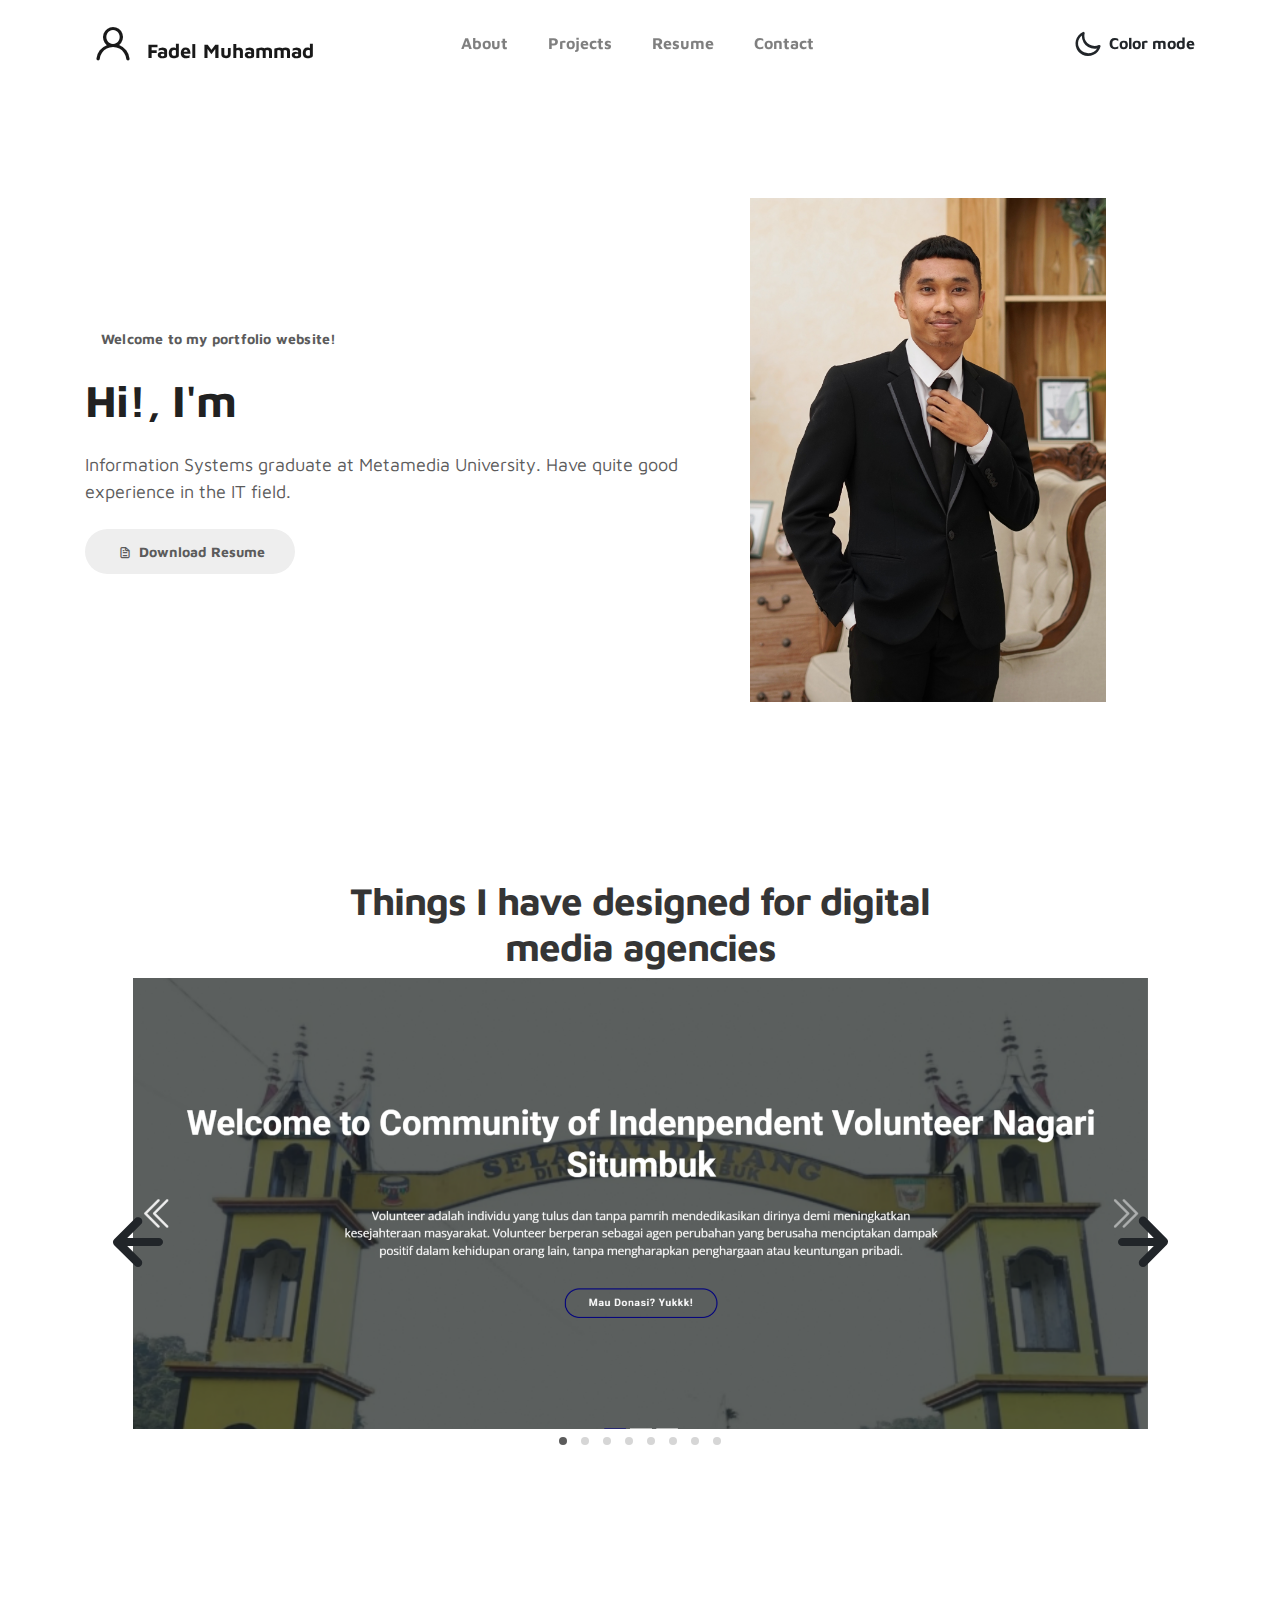
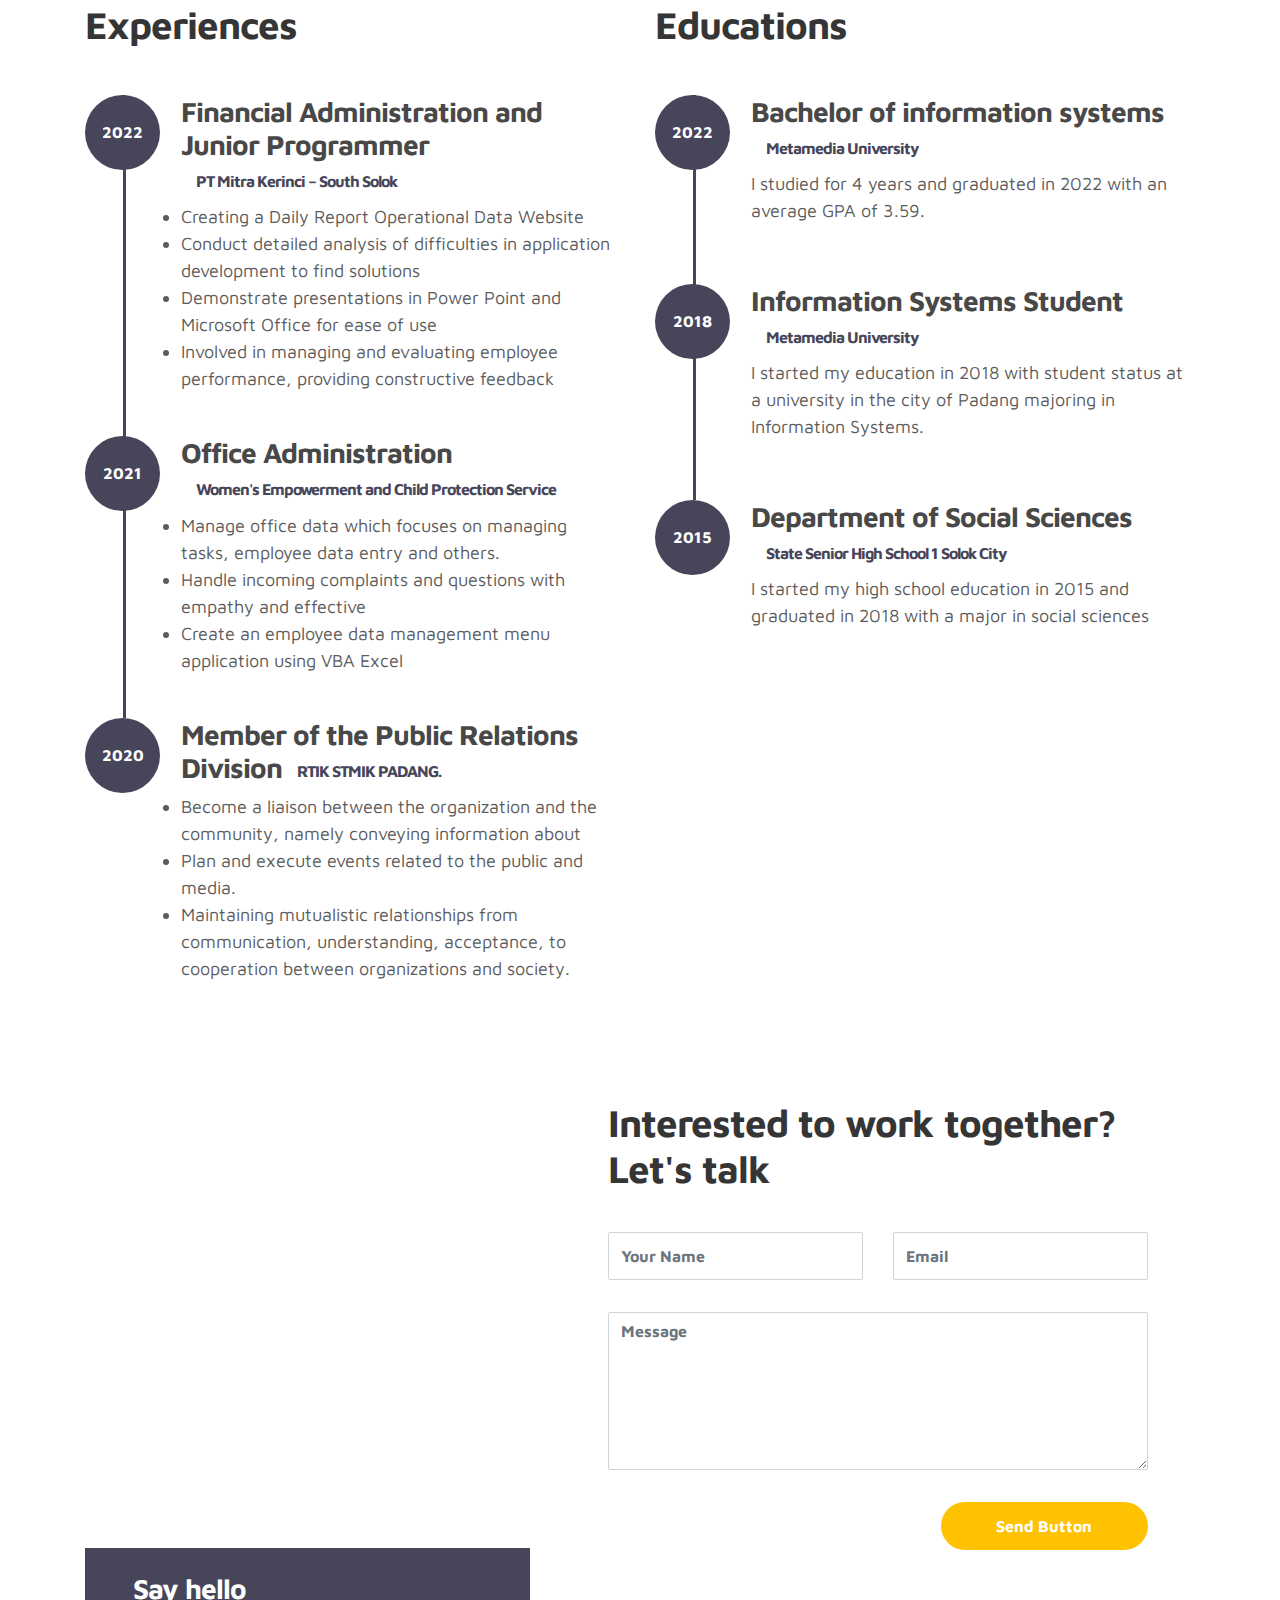
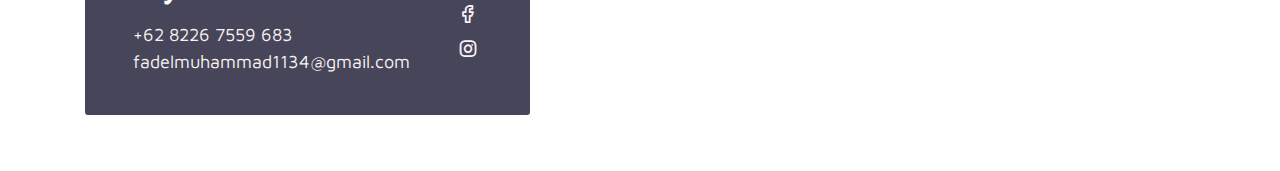
<file: porfadel/fadel/index.html>
<!doctype html>
<html lang="en">
  <head>
    <meta charset="utf-8">
    <meta name="viewport" content="width=device-width, initial-scale=1, shrink-to-fit=no">
    <meta name="description" content="">
    <meta name="author" content="">

    <title>Portfolio Fadel Muhammad</title>

    <link rel="stylesheet" href="css/bootstrap.min.css">
    <link rel="stylesheet" href="css/unicons.css">
    <link rel="stylesheet" href="css/owl.carousel.min.css">
    <link rel="stylesheet" href="css/owl.theme.default.min.css">

    <!-- MAIN STYLE -->
    <link rel="stylesheet" href="css/tooplate-style.css">
    

  </head>
  <body>

    <!-- MENU -->
    <nav class="navbar navbar-expand-sm navbar-light">
        <div class="container">
            <a class="navbar-brand" href="index.html"><i class='uil uil-user'></i> Fadel Muhammad</a>

            <button class="navbar-toggler" type="button" data-toggle="collapse" data-target="#navbarNav" aria-controls="navbarNav" aria-expanded="false"
                aria-label="Toggle navigation">
                <span class="navbar-toggler-icon"></span>
                <span class="navbar-toggler-icon"></span>
                <span class="navbar-toggler-icon"></span>
            </button>

            <div class="collapse navbar-collapse" id="navbarNav">
                <ul class="navbar-nav mx-auto">
                    <li class="nav-item">
                        <a href="#about" class="nav-link"><span data-hover="About">About</span></a>
                    </li>
                    <li class="nav-item">
                        <a href="#project" class="nav-link"><span data-hover="Projects">Projects</span></a>
                    </li>
                    <li class="nav-item">
                        <a href="#resume" class="nav-link"><span data-hover="Resume">Resume</span></a>
                    </li>
                    <li class="nav-item">
                        <a href="#contact" class="nav-link"><span data-hover="Contact">Contact</span></a>
                    </li>
                </ul>

                <ul class="navbar-nav ml-lg-auto">
                    <div class="ml-lg-4">
                      <div class="color-mode d-lg-flex justify-content-center align-items-center">
                        <i class="color-mode-icon"></i>
                        Color mode
                      </div>
                    </div>
                </ul>
            </div>
        </div>
    </nav>

    <!-- ABOUT -->
    <section class="about full-screen d-lg-flex justify-content-center align-items-center" id="about">
        <div class="container">
            <div class="row">
                
                <div class="col-lg-7 col-md-12 col-12 d-flex align-items-center">
                    <div class="about-text">
                        <small class="small-text">Welcome to <span class="mobile-block">my portfolio website!</span></small>
                        <h1 class="animated animated-text">
                            <span class="mr-2">Hi!, I'm</span>
                                <div class="animated-info">
                                    <span class="animated-item">Fadel Muhammad</span>
                                    <span class="animated-item">Web Designer</span>
                                    <span class="animated-item">Analyst</span>
                                </div>
                        </h1>

                        <p>Information Systems graduate at Metamedia University. Have quite good experience in the IT field.</p>
                        
                        <div class="custom-btn-group mt-4">
                          <a href="#" class="btn mr-lg-2 custom-btn"><i class='uil uil-file-alt'></i> Download Resume</a>
                        </div>
                    </div>
                </div>

                <div class="col-lg-5 col-md-12 col-12">
                    <div class="about-image svg" >
                        <img src="images/undraw/fadel.jpg" class="img-fluid" alt="svg image" width="80%">
                    </div>
                </div>

            </div>
        </div>
    </section>

    <!-- PROJECTS -->
    <section class="project py-5" id="project">
        <div class="container">
                
                <div class="row">
                  <div class="col-lg-11 text-center mx-auto col-12">

                      <div class="col-lg-8 mx-auto">
                        <h2>Things I have designed for digital media agencies</h2>
                      </div>

                      <div class="owl-carousel owl-theme">
                        <div class="item">
                          <div class="project-info">
                            <img src="images/project/1.png" class="img-fluid" alt="project image">
                          </div>
                        </div>

                        <div class="item">
                          <div class="project-info">
                            <img src="images/project/2.png" class="img-fluid" alt="project image">
                          </div>
                        </div>

                        <div class="item">
                          <div class="project-info">
                            <img src="images/project/3.png" class="img-fluid" alt="project image">
                          </div>
                        </div>

                        <div class="item">
                          <div class="project-info">
                            <img src="images/project/4.png" class="img-fluid" alt="project image">
                          </div>
                        </div>

                        <div class="item">
                          <div class="project-info">
                            <img src="images/project/5.png" class="img-fluid" alt="project image">
                          </div>
                        </div>

                        <div class="item">
                          <div class="project-info">
                            <img src="images/project/6.png" class="img-fluid" alt="project image">
                          </div>
                        </div>

                        <div class="item">
                          <div class="project-info">
                            <img src="images/project/7.png" class="img-fluid" alt="project image">
                          </div>
                        </div>

                        <div class="item">
                          <div class="project-info">
                            <img src="images/project/8.png" class="img-fluid" alt="project image">
                          </div>
                        </div>

                      </div>

                  </div>
                </div>
        </div>
    </section>

    <!-- FEATURES -->
    <section class="resume py-5 d-lg-flex justify-content-center align-items-center" id="resume">
        <div class="container">
            <div class="row">

                <div class="col-lg-6 col-12">
                  <h2 class="mb-4">Experiences</h2>

                    <div class="timeline">
                        <div class="timeline-wrapper">
                             <div class="timeline-yr">
                                  <span>2022</span>
                             </div>
                             <div class="timeline-info">
                                  <h3><span>Financial Administration and Junior Programmer</span><small>PT Mitra Kerinci – South Solok</small></h3>
                                  <li>Creating a Daily Report Operational Data Website </li>
                                  <li>Conduct detailed analysis of difficulties in application development to find solutions</li>
                                  <li>Demonstrate presentations in Power Point and Microsoft Office for ease of use </li>
                                  <li>Involved in managing and evaluating employee performance, providing constructive feedback</li>
                             </div>
                        </div>

                        <div class="timeline-wrapper">
                            <div class="timeline-yr">
                                <span>2021</span>
                            </div>
                            <div class="timeline-info">
                                <h3><span>
                                  Office Administration</span><small>Women's Empowerment and Child Protection Service</small></h3>
                                <li>Manage office data which focuses on managing tasks, employee data entry and others.</li>
                                <li>Handle incoming complaints and questions with empathy and effective </li>
                                <li>Create an employee data management menu application using VBA Excel</li>
                            </div>
                        </div>
                        
                        <div class="timeline-wrapper">
                            <div class="timeline-yr">
                                <span>2020</span>
                            </div>
                            <div class="timeline-info">
                                <h3><span>Member of the Public Relations Division<small>RTIK STMIK PADANG.</small></h3>
                                  <li>Become a liaison between the organization and the community, namely conveying information about</li>
                                  <li>Plan and execute events related to the public and media.</li>
                                  <li>
                                    Maintaining mutualistic relationships from communication, understanding, acceptance, to cooperation between 
                                    organizations and society.</li>
                                
                            </div>
                        </div>

                    </div>
                </div>

                <div class="col-lg-6 col-12">
                  <h2 class="mb-4 mobile-mt-2">Educations</h2>

                    <div class="timeline">
                        <div class="timeline-wrapper">
                             <div class="timeline-yr">
                                  <span>2022</span>
                             </div>
                             <div class="timeline-info">
                                  <h3><span>Bachelor of information systems</span><small>Metamedia University</small></h3>
                                  <p>I studied for 4 years and graduated in 2022 with an average GPA of 3.59.</p>
                             </div>
                        </div>

                        <div class="timeline-wrapper">
                            <div class="timeline-yr">
                                <span>2018</span>
                            </div>
                            <div class="timeline-info">
                                <h3><span>Information Systems Student</span><small>Metamedia University</small></h3>
                                <p>I started my education in 2018 with student status at a university in the city of Padang majoring in Information Systems.</p>
                            </div>
                        </div>
                        
                        <div class="timeline-wrapper">
                            <div class="timeline-yr">
                                <span>2015</span>
                            </div>
                            <div class="timeline-info">
                                <h3><span>Department of Social Sciences</span><small>State Senior High School 1 Solok City</small></h3>
                                <p>I started my high school education in 2015 and graduated in 2018 with a major in social sciences </p>
                            </div>
                        </div>

                    </div>
                </div>
                
            </div>
        </div>
    </section>

    <!-- CONTACT -->
    <section class="contact py-5" id="contact">
      <div class="container">
        <div class="row">
          
          <div class="col-lg-5 mr-lg-5 col-12">
            <div class="google-map w-100">
              <iframe src="https://www.google.com/maps/embed?pb=!1m18!1m12!1m3!1d3989.758941495464!2d100.3763977734951!3d-0.31259173533394913!2m3!1f0!2f0!3f0!3m2!1i1024!2i768!4f13.1!3m3!1m2!1s0x2fd5389345f366a9%3A0x941dcee06f60d47c!2sJl.%20Sutan%20Syahrir%20No.24%2C%20Tarok%20Dipo%2C%20Kec.%20Guguk%20Panjang%2C%20Kota%20Bukittinggi%2C%20Sumatera%20Barat%2026181!5e0!3m2!1sid!2sid!4v1733994815037!5m2!1sid!2sid" width="600" height="450" style="border:0;" allowfullscreen="" loading="lazy" referrerpolicy="no-referrer-when-downgrade"></iframe>
            </div>

            <div class="contact-info d-flex justify-content-between align-items-center py-4 px-lg-5">
                <div class="contact-info-item">
                  <h3 class="mb-3 text-white">Say hello</h3>
                  <p class="footer-text mb-0">+62 8226 7559 683</p>
                  <p><a href="mailto:hello@company.co">fadelmuhammad1134@gmail.com</a></p>
                </div>

                <ul class="social-links">
                     <li><a href="#" class="uil uil-facebook" data-toggle="tooltip" data-placement="left" title="facebook"></a></li>
                     <li><a href="#" class="uil uil-instagram" data-toggle="tooltip" data-placement="left" title="Instagram"></a></li>
                     <li><a href="#" class="uil uil-twitter" data-toggle="tooltip" data-placement="left" title="Twitter"></a></li>
                </ul>
            </div>
          </div>

          <div class="col-lg-6 col-12">
            <div class="contact-form">
              <h2 class="mb-4">Interested to work together? Let's talk</h2>

              <form action="" method="get">
                <div class="row">
                  <div class="col-lg-6 col-12">
                    <input type="text" class="form-control" name="name" placeholder="Your Name" id="name">
                  </div>

                  <div class="col-lg-6 col-12">
                    <input type="email" class="form-control" name="email" placeholder="Email" id="email">
                  </div>

                  <div class="col-12">
                    <textarea name="message" rows="6" class="form-control" id="message" placeholder="Message"></textarea>
                  </div>

                  <div class="ml-lg-auto col-lg-5 col-12">
                    <input type="submit" class="form-control submit-btn" value="Send Button">
                  </div>
                </div>
              </form>
            </div>
          </div>

        </div>
      </div>
    </section>

    <!-- FOOTER -->
     <!-- <footer class="footer py-5">
          <div class="container">
               <div class="row">

                    <div class="col-lg-12 col-12">                                
                        <p class="copyright-text text-center">Copyright &copy; 2024 Fadel Muhammad</p>
                        <p class="copyright-text text-center">Designed by Fadel Muhammad</a></p>
                    </div>
                    
               </div>
          </div>
     </footer> -->

    <script src="js/jquery-3.3.1.min.js"></script>
    <script src="js/popper.min.js"></script>
    <script src="js/bootstrap.min.js"></script>
    <script src="js/Headroom.js"></script>
    <script src="js/jQuery.headroom.js"></script>
    <script src="js/owl.carousel.min.js"></script>
    <script src="js/smoothscroll.js"></script>
    <script src="js/custom.js"></script>

  </body>
</html>
</file>
<file: porfadel/fadel/css/unicons.css>
@font-face {
  font-family: 'unicons';
  src: url('../font/unicons.eot?42479262');
  src: url('../font/unicons.eot?42479262#iefix') format('embedded-opentype'),
       url('../font/unicons.woff2?42479262') format('woff2'),
       url('../font/unicons.woff?42479262') format('woff'),
       url('../font/unicons.ttf?42479262') format('truetype'),
       url('../font/unicons.svg?42479262#unicons') format('svg');
  font-weight: normal;
  font-style: normal;
}
/* Chrome hack: SVG is rendered more smooth in Windozze. 100% magic, uncomment if you need it. */
/* Note, that will break hinting! In other OS-es font will be not as sharp as it could be */
/*
@media screen and (-webkit-min-device-pixel-ratio:0) {
  @font-face {
    font-family: 'unicons';
    src: url('../font/unicons.svg?42479262#unicons') format('svg');
  }
}
*/
 
 [class^="uil-"]:before, [class*=" uil-"]:before {
  font-family: "unicons";
  font-style: normal;
  font-weight: normal;
  speak: none;
 
  display: inline-block;
  text-decoration: inherit;
  width: 1em;
  margin-right: .2em;
  text-align: center;
  /* opacity: .8; */
 
  /* For safety - reset parent styles, that can break glyph codes*/
  font-variant: normal;
  text-transform: none;
 
  /* fix buttons height, for twitter bootstrap */
  line-height: 1em;
 
  /* Animation center compensation - margins should be symmetric */
  /* remove if not needed */
  margin-left: .2em;
 
  /* you can be more comfortable with increased icons size */
  /* font-size: 120%; */
 
  /* Font smoothing. That was taken from TWBS */
  -webkit-font-smoothing: antialiased;
  -moz-osx-font-smoothing: grayscale;
 
  /* Uncomment for 3D effect */
  /* text-shadow: 1px 1px 1px rgba(127, 127, 127, 0.3); */
}
 
.uil-abacus:before { content: '\e800'; } /* '' */
.uil-accessible-icon-alt:before { content: '\e801'; } /* '' */
.uil-adjust-alt:before { content: '\e802'; } /* '' */
.uil-adjust-circle:before { content: '\e803'; } /* '' */
.uil-adjust-half:before { content: '\e804'; } /* '' */
.uil-adjust:before { content: '\e805'; } /* '' */
.uil-airplay:before { content: '\e806'; } /* '' */
.uil-align-alt:before { content: '\e807'; } /* '' */
.uil-align-center-alt:before { content: '\e808'; } /* '' */
.uil-align-center-h:before { content: '\e809'; } /* '' */
.uil-align-center-justify:before { content: '\e80a'; } /* '' */
.uil-align-center-v:before { content: '\e80b'; } /* '' */
.uil-align-center:before { content: '\e80c'; } /* '' */
.uil-align-justify:before { content: '\e80d'; } /* '' */
.uil-align-left-justify:before { content: '\e80e'; } /* '' */
.uil-align-left:before { content: '\e80f'; } /* '' */
.uil-align-letter-right:before { content: '\e810'; } /* '' */
.uil-align-right-justify:before { content: '\e811'; } /* '' */
.uil-align-right:before { content: '\e812'; } /* '' */
.uil-align:before { content: '\e813'; } /* '' */
.uil-ambulance:before { content: '\e814'; } /* '' */
.uil-analysis:before { content: '\e815'; } /* '' */
.uil-analytics:before { content: '\e816'; } /* '' */
.uil-anchor:before { content: '\e817'; } /* '' */
.uil-android-phone-slash:before { content: '\e818'; } /* '' */
.uil-angle-double-down:before { content: '\e819'; } /* '' */
.uil-angle-double-left:before { content: '\e81a'; } /* '' */
.uil-angle-double-right:before { content: '\e81b'; } /* '' */
.uil-angle-double-up:before { content: '\e81c'; } /* '' */
.uil-angle-down:before { content: '\e81d'; } /* '' */
.uil-angle-left:before { content: '\e81e'; } /* '' */
.uil-angle-right-b:before { content: '\e81f'; } /* '' */
.uil-angle-right:before { content: '\e820'; } /* '' */
.uil-angle-up:before { content: '\e821'; } /* '' */
.uil-annoyed-alt:before { content: '\e822'; } /* '' */
.uil-annoyed:before { content: '\e823'; } /* '' */
.uil-apps:before { content: '\e824'; } /* '' */
.uil-archive-alt:before { content: '\e825'; } /* '' */
.uil-archive:before { content: '\e826'; } /* '' */
.uil-arrow-break:before { content: '\e827'; } /* '' */
.uil-arrow-circle-down:before { content: '\e828'; } /* '' */
.uil-arrow-circle-left:before { content: '\e829'; } /* '' */
.uil-arrow-circle-right:before { content: '\e82a'; } /* '' */
.uil-arrow-circle-up:before { content: '\e82b'; } /* '' */
.uil-arrow-compress-h:before { content: '\e82c'; } /* '' */
.uil-arrow-down-left:before { content: '\e82d'; } /* '' */
.uil-arrow-down-right:before { content: '\e82e'; } /* '' */
.uil-arrow-down:before { content: '\e82f'; } /* '' */
.uil-arrow-from-right:before { content: '\e830'; } /* '' */
.uil-arrow-from-top:before { content: '\e831'; } /* '' */
.uil-arrow-growth:before { content: '\e832'; } /* '' */
.uil-arrow-left:before { content: '\e833'; } /* '' */
.uil-arrow-random:before { content: '\e834'; } /* '' */
.uil-arrow-resize-diagonal:before { content: '\e835'; } /* '' */
.uil-arrow-right:before { content: '\e836'; } /* '' */
.uil-arrow-to-bottom:before { content: '\e837'; } /* '' */
.uil-arrow-to-right:before { content: '\e838'; } /* '' */
.uil-arrow-up-left:before { content: '\e839'; } /* '' */
.uil-arrow-up-right:before { content: '\e83a'; } /* '' */
.uil-arrow-up:before { content: '\e83b'; } /* '' */
.uil-arrows-h-alt:before { content: '\e83c'; } /* '' */
.uil-arrows-h:before { content: '\e83d'; } /* '' */
.uil-arrows-left-down:before { content: '\e83e'; } /* '' */
.uil-arrows-maximize:before { content: '\e83f'; } /* '' */
.uil-arrows-merge:before { content: '\e840'; } /* '' */
.uil-arrows-resize-h:before { content: '\e841'; } /* '' */
.uil-arrows-resize-v:before { content: '\e842'; } /* '' */
.uil-arrows-resize:before { content: '\e843'; } /* '' */
.uil-arrows-right-down:before { content: '\e844'; } /* '' */
.uil-arrows-shrink-h:before { content: '\e845'; } /* '' */
.uil-arrows-shrink-v:before { content: '\e846'; } /* '' */
.uil-arrows-up-right:before { content: '\e847'; } /* '' */
.uil-arrows-v-alt:before { content: '\e848'; } /* '' */
.uil-arrows-v:before { content: '\e849'; } /* '' */
.uil-at:before { content: '\e84a'; } /* '' */
.uil-atm-card:before { content: '\e84b'; } /* '' */
.uil-atom:before { content: '\e84c'; } /* '' */
.uil-auto-flash:before { content: '\e84d'; } /* '' */
.uil-award-alt:before { content: '\e84e'; } /* '' */
.uil-award:before { content: '\e84f'; } /* '' */
.uil-baby-carriage:before { content: '\e850'; } /* '' */
.uil-backpack:before { content: '\e851'; } /* '' */
.uil-backspace:before { content: '\e852'; } /* '' */
.uil-backward:before { content: '\e853'; } /* '' */
.uil-bag-alt:before { content: '\e854'; } /* '' */
.uil-bag-slash:before { content: '\e855'; } /* '' */
.uil-bag:before { content: '\e856'; } /* '' */
.uil-ball:before { content: '\e857'; } /* '' */
.uil-ban:before { content: '\e858'; } /* '' */
.uil-bars:before { content: '\e859'; } /* '' */
.uil-basketball-hoop:before { content: '\e85a'; } /* '' */
.uil-basketball:before { content: '\e85b'; } /* '' */
.uil-battery-bolt:before { content: '\e85c'; } /* '' */
.uil-battery-empty:before { content: '\e85d'; } /* '' */
.uil-bed-double:before { content: '\e85e'; } /* '' */
.uil-bed:before { content: '\e85f'; } /* '' */
.uil-bell-school:before { content: '\e860'; } /* '' */
.uil-bell-slash:before { content: '\e861'; } /* '' */
.uil-bill:before { content: '\e862'; } /* '' */
.uil-bitcoin-circle:before { content: '\e863'; } /* '' */
.uil-bitcoin:before { content: '\e864'; } /* '' */
.uil-bluetooth-b:before { content: '\e865'; } /* '' */
.uil-bolt-alt:before { content: '\e866'; } /* '' */
.uil-bolt-slash:before { content: '\e867'; } /* '' */
.uil-bolt:before { content: '\e868'; } /* '' */
.uil-book-alt:before { content: '\e869'; } /* '' */
.uil-book-medical:before { content: '\e86a'; } /* '' */
.uil-book-open:before { content: '\e86b'; } /* '' */
.uil-book-reader:before { content: '\e86c'; } /* '' */
.uil-book:before { content: '\e86d'; } /* '' */
.uil-bookmark-full:before { content: '\e86e'; } /* '' */
.uil-bookmark:before { content: '\e86f'; } /* '' */
.uil-books:before { content: '\e870'; } /* '' */
.uil-boombox:before { content: '\e871'; } /* '' */
.uil-border-alt:before { content: '\e872'; } /* '' */
.uil-border-bottom:before { content: '\e873'; } /* '' */
.uil-border-clear:before { content: '\e874'; } /* '' */
.uil-border-horizontal:before { content: '\e875'; } /* '' */
.uil-border-inner:before { content: '\e876'; } /* '' */
.uil-border-left:before { content: '\e877'; } /* '' */
.uil-border-out:before { content: '\e878'; } /* '' */
.uil-border-right:before { content: '\e879'; } /* '' */
.uil-border-top:before { content: '\e87a'; } /* '' */
.uil-border-vertical:before { content: '\e87b'; } /* '' */
.uil-box:before { content: '\e87c'; } /* '' */
.uil-briefcase-alt:before { content: '\e87d'; } /* '' */
.uil-briefcase:before { content: '\e87e'; } /* '' */
.uil-bright:before { content: '\e87f'; } /* '' */
.uil-brightness-empty:before { content: '\e880'; } /* '' */
.uil-brightness-half:before { content: '\e881'; } /* '' */
.uil-brightness-low:before { content: '\e882'; } /* '' */
.uil-brightness-minus:before { content: '\e883'; } /* '' */
.uil-brightness-plus:before { content: '\e884'; } /* '' */
.uil-brightness:before { content: '\e885'; } /* '' */
.uil-bring-bottom:before { content: '\e886'; } /* '' */
.uil-bring-front:before { content: '\e887'; } /* '' */
.uil-brush-alt:before { content: '\e888'; } /* '' */
.uil-bug:before { content: '\e889'; } /* '' */
.uil-building:before { content: '\e88a'; } /* '' */
.uil-bullseye:before { content: '\e88b'; } /* '' */
.uil-bus-alt:before { content: '\e88c'; } /* '' */
.uil-bus-school:before { content: '\e88d'; } /* '' */
.uil-bus:before { content: '\e88e'; } /* '' */
.uil-calcualtor:before { content: '\e88f'; } /* '' */
.uil-calculator-alt:before { content: '\e890'; } /* '' */
.uil-calendar-alt:before { content: '\e891'; } /* '' */
.uil-calendar-slash:before { content: '\e892'; } /* '' */
.uil-calender:before { content: '\e893'; } /* '' */
.uil-calling:before { content: '\e894'; } /* '' */
.uil-camera-plus:before { content: '\e895'; } /* '' */
.uil-camera-slash:before { content: '\e896'; } /* '' */
.uil-camera:before { content: '\e897'; } /* '' */
.uil-cancel:before { content: '\e898'; } /* '' */
.uil-capsule:before { content: '\e899'; } /* '' */
.uil-capture:before { content: '\e89a'; } /* '' */
.uil-car-sideview:before { content: '\e89b'; } /* '' */
.uil-car-slash:before { content: '\e89c'; } /* '' */
.uil-car-wash:before { content: '\e89d'; } /* '' */
.uil-car:before { content: '\e89e'; } /* '' */
.uil-card-atm:before { content: '\e89f'; } /* '' */
.uil-caret-right:before { content: '\e8a0'; } /* '' */
.uil-cart:before { content: '\e8a1'; } /* '' */
.uil-cell:before { content: '\e8a2'; } /* '' */
.uil-celsius:before { content: '\e8a3'; } /* '' */
.uil-chart-bar-alt:before { content: '\e8a4'; } /* '' */
.uil-chart-bar:before { content: '\e8a5'; } /* '' */
.uil-chart-down:before { content: '\e8a6'; } /* '' */
.uil-chart-growth-alt:before { content: '\e8a7'; } /* '' */
.uil-chart-growth:before { content: '\e8a8'; } /* '' */
.uil-chart-line:before { content: '\e8a9'; } /* '' */
.uil-chart-pie-alt:before { content: '\e8aa'; } /* '' */
.uil-chart-pie:before { content: '\e8ab'; } /* '' */
.uil-chart:before { content: '\e8ac'; } /* '' */
.uil-chat-bubble-user:before { content: '\e8ad'; } /* '' */
.uil-chat-info:before { content: '\e8ae'; } /* '' */
.uil-chat:before { content: '\e8af'; } /* '' */
.uil-check-circle:before { content: '\e8b0'; } /* '' */
.uil-check-square:before { content: '\e8b1'; } /* '' */
.uil-check:before { content: '\e8b2'; } /* '' */
.uil-circle-layer:before { content: '\e8b3'; } /* '' */
.uil-circle:before { content: '\e8b4'; } /* '' */
.uil-circuit:before { content: '\e8b5'; } /* '' */
.uil-clapper-board:before { content: '\e8b6'; } /* '' */
.uil-clipboard-alt:before { content: '\e8b7'; } /* '' */
.uil-clipboard-blank:before { content: '\e8b8'; } /* '' */
.uil-clipboard-notes:before { content: '\e8b9'; } /* '' */
.uil-clipboard:before { content: '\e8ba'; } /* '' */
.uil-clock-eight:before { content: '\e8bb'; } /* '' */
.uil-clock-five:before { content: '\e8bc'; } /* '' */
.uil-clock-nine:before { content: '\e8bd'; } /* '' */
.uil-clock-seven:before { content: '\e8be'; } /* '' */
.uil-clock-ten:before { content: '\e8bf'; } /* '' */
.uil-clock-three:before { content: '\e8c0'; } /* '' */
.uil-clock-two:before { content: '\e8c1'; } /* '' */
.uil-clock:before { content: '\e8c2'; } /* '' */
.uil-closed-captioning:before { content: '\e8c3'; } /* '' */
.uil-cloud-block:before { content: '\e8c4'; } /* '' */
.uil-cloud-bookmark:before { content: '\e8c5'; } /* '' */
.uil-cloud-check:before { content: '\e8c6'; } /* '' */
.uil-cloud-computing:before { content: '\e8c7'; } /* '' */
.uil-cloud-data-connection:before { content: '\e8c8'; } /* '' */
.uil-cloud-database-tree:before { content: '\e8c9'; } /* '' */
.uil-cloud-download:before { content: '\e8ca'; } /* '' */
.uil-cloud-drizzle:before { content: '\e8cb'; } /* '' */
.uil-cloud-exclamation:before { content: '\e8cc'; } /* '' */
.uil-cloud-hail:before { content: '\e8cd'; } /* '' */
.uil-cloud-heart:before { content: '\e8ce'; } /* '' */
.uil-cloud-info:before { content: '\e8cf'; } /* '' */
.uil-cloud-lock:before { content: '\e8d0'; } /* '' */
.uil-cloud-meatball:before { content: '\e8d1'; } /* '' */
.uil-cloud-moon-hail:before { content: '\e8d2'; } /* '' */
.uil-cloud-moon-meatball:before { content: '\e8d3'; } /* '' */
.uil-cloud-moon-rain:before { content: '\e8d4'; } /* '' */
.uil-cloud-moon-showers:before { content: '\e8d5'; } /* '' */
.uil-cloud-moon:before { content: '\e8d6'; } /* '' */
.uil-cloud-question:before { content: '\e8d7'; } /* '' */
.uil-cloud-rain-sun:before { content: '\e8d8'; } /* '' */
.uil-cloud-rain:before { content: '\e8d9'; } /* '' */
.uil-cloud-redo:before { content: '\e8da'; } /* '' */
.uil-cloud-set:before { content: '\e8db'; } /* '' */
.uil-cloud-share:before { content: '\e8dc'; } /* '' */
.uil-cloud-shield:before { content: '\e8dd'; } /* '' */
.uil-cloud-showers-alt:before { content: '\e8de'; } /* '' */
.uil-cloud-showers-heavy:before { content: '\e8df'; } /* '' */
.uil-cloud-showers:before { content: '\e8e0'; } /* '' */
.uil-cloud-slash:before { content: '\e8e1'; } /* '' */
.uil-cloud-sun-hail:before { content: '\e8e2'; } /* '' */
.uil-cloud-sun-meatball:before { content: '\e8e3'; } /* '' */
.uil-cloud-sun-rain-alt:before { content: '\e8e4'; } /* '' */
.uil-cloud-sun-rain:before { content: '\e8e5'; } /* '' */
.uil-cloud-sun-tear:before { content: '\e8e6'; } /* '' */
.uil-cloud-sun:before { content: '\e8e7'; } /* '' */
.uil-cloud-times:before { content: '\e8e8'; } /* '' */
.uil-cloud-unlock:before { content: '\e8e9'; } /* '' */
.uil-cloud-upload:before { content: '\e8ea'; } /* '' */
.uil-cloud-wifi:before { content: '\e8eb'; } /* '' */
.uil-cloud-wind:before { content: '\e8ec'; } /* '' */
.uil-cloud:before { content: '\e8ed'; } /* '' */
.uil-clouds:before { content: '\e8ee'; } /* '' */
.uil-club:before { content: '\e8ef'; } /* '' */
.uil-code:before { content: '\e8f0'; } /* '' */
.uil-coffee:before { content: '\e8f1'; } /* '' */
.uil-cog:before { content: '\e8f2'; } /* '' */
.uil-coins:before { content: '\e8f3'; } /* '' */
.uil-columns:before { content: '\e8f4'; } /* '' */
.uil-comment-alt-block:before { content: '\e8f5'; } /* '' */
.uil-comment-alt-chart-lines:before { content: '\e8f6'; } /* '' */
.uil-comment-alt-check:before { content: '\e8f7'; } /* '' */
.uil-comment-alt-dots:before { content: '\e8f8'; } /* '' */
.uil-comment-alt-download:before { content: '\e8f9'; } /* '' */
.uil-comment-alt-edit:before { content: '\e8fa'; } /* '' */
.uil-comment-alt-exclamation:before { content: '\e8fb'; } /* '' */
.uil-comment-alt-heart:before { content: '\e8fc'; } /* '' */
.uil-comment-alt-image:before { content: '\e8fd'; } /* '' */
.uil-comment-alt-info:before { content: '\e8fe'; } /* '' */
.uil-comment-alt-lines:before { content: '\e8ff'; } /* '' */
.uil-comment-alt-lock:before { content: '\e900'; } /* '' */
.uil-comment-alt-medical:before { content: '\e901'; } /* '' */
.uil-comment-alt-message:before { content: '\e902'; } /* '' */
.uil-comment-alt-notes:before { content: '\e903'; } /* '' */
.uil-comment-alt-plus:before { content: '\e904'; } /* '' */
.uil-comment-alt-question:before { content: '\e905'; } /* '' */
.uil-comment-alt-redo:before { content: '\e906'; } /* '' */
.uil-comment-alt-search:before { content: '\e907'; } /* '' */
.uil-comment-alt-share:before { content: '\e908'; } /* '' */
.uil-comment-alt-shield:before { content: '\e909'; } /* '' */
.uil-comment-alt-upload:before { content: '\e90a'; } /* '' */
.uil-comment-alt-verify:before { content: '\e90b'; } /* '' */
.uil-comment-alt:before { content: '\e90c'; } /* '' */
.uil-comment-block:before { content: '\e90d'; } /* '' */
.uil-comment-chart-line:before { content: '\e90e'; } /* '' */
.uil-comment-check:before { content: '\e90f'; } /* '' */
.uil-comment-dots:before { content: '\e910'; } /* '' */
.uil-comment-download:before { content: '\e911'; } /* '' */
.uil-comment-edit:before { content: '\e912'; } /* '' */
.uil-comment-exclamation:before { content: '\e913'; } /* '' */
.uil-comment-heart:before { content: '\e914'; } /* '' */
.uil-comment-image:before { content: '\e915'; } /* '' */
.uil-comment-info-alt:before { content: '\e916'; } /* '' */
.uil-comment-info:before { content: '\e917'; } /* '' */
.uil-comment-lines:before { content: '\e918'; } /* '' */
.uil-comment-lock:before { content: '\e919'; } /* '' */
.uil-comment-medical:before { content: '\e91a'; } /* '' */
.uil-comment-message:before { content: '\e91b'; } /* '' */
.uil-comment-notes:before { content: '\e91c'; } /* '' */
.uil-comment-plus:before { content: '\e91d'; } /* '' */
.uil-comment-question:before { content: '\e91e'; } /* '' */
.uil-comment-redo:before { content: '\e91f'; } /* '' */
.uil-comment-search:before { content: '\e920'; } /* '' */
.uil-comment-share:before { content: '\e921'; } /* '' */
.uil-comment-shield:before { content: '\e922'; } /* '' */
.uil-comment-slash:before { content: '\e923'; } /* '' */
.uil-comment-upload:before { content: '\e924'; } /* '' */
.uil-comment-verify:before { content: '\e925'; } /* '' */
.uil-comment:before { content: '\e926'; } /* '' */
.uil-comments-alt:before { content: '\e927'; } /* '' */
.uil-comments:before { content: '\e928'; } /* '' */
.uil-commnet-alt-slash:before { content: '\e929'; } /* '' */
.uil-compact-disc:before { content: '\e92a'; } /* '' */
.uil-compass:before { content: '\e92b'; } /* '' */
.uil-compress-alt-left:before { content: '\e92c'; } /* '' */
.uil-compress-alt:before { content: '\e92d'; } /* '' */
.uil-compress-arrows:before { content: '\e92e'; } /* '' */
.uil-compress-lines:before { content: '\e92f'; } /* '' */
.uil-compress-point:before { content: '\e930'; } /* '' */
.uil-compress-v:before { content: '\e931'; } /* '' */
.uil-compress:before { content: '\e932'; } /* '' */
.uil-computer-mouse:before { content: '\e933'; } /* '' */
.uil-confused:before { content: '\e934'; } /* '' */
.uil-constructor:before { content: '\e935'; } /* '' */
.uil-copy-alt:before { content: '\e936'; } /* '' */
.uil-copy-landscape:before { content: '\e937'; } /* '' */
.uil-copy:before { content: '\e938'; } /* '' */
.uil-copyright:before { content: '\e939'; } /* '' */
.uil-corner-down-left:before { content: '\e93a'; } /* '' */
.uil-corner-down-right-alt:before { content: '\e93b'; } /* '' */
.uil-corner-down-right:before { content: '\e93c'; } /* '' */
.uil-corner-left-down:before { content: '\e93d'; } /* '' */
.uil-corner-right-down:before { content: '\e93e'; } /* '' */
.uil-corner-up-left-alt:before { content: '\e93f'; } /* '' */
.uil-corner-up-left:before { content: '\e940'; } /* '' */
.uil-corner-up-right-alt:before { content: '\e941'; } /* '' */
.uil-corner-up-right:before { content: '\e942'; } /* '' */
.uil-creative-commons-pd-alt:before { content: '\e943'; } /* '' */
.uil-creative-commons-pd:before { content: '\e944'; } /* '' */
.uil-crockery:before { content: '\e945'; } /* '' */
.uil-crop-alt-rotate-left:before { content: '\e946'; } /* '' */
.uil-crop-alt-rotate-right:before { content: '\e947'; } /* '' */
.uil-crop-alt:before { content: '\e948'; } /* '' */
.uil-crosshair-alt:before { content: '\e949'; } /* '' */
.uil-crosshair:before { content: '\e94a'; } /* '' */
.uil-crosshairs:before { content: '\e94b'; } /* '' */
.uil-cube:before { content: '\e94c'; } /* '' */
.uil-data-sharing:before { content: '\e94d'; } /* '' */
.uil-database-alt:before { content: '\e94e'; } /* '' */
.uil-database:before { content: '\e94f'; } /* '' */
.uil-desert:before { content: '\e950'; } /* '' */
.uil-desktop-alt-slash:before { content: '\e951'; } /* '' */
.uil-desktop-alt:before { content: '\e952'; } /* '' */
.uil-desktop-cloud-alt:before { content: '\e953'; } /* '' */
.uil-desktop-slash:before { content: '\e954'; } /* '' */
.uil-desktop:before { content: '\e955'; } /* '' */
.uil-dialpad-alt:before { content: '\e956'; } /* '' */
.uil-dialpad:before { content: '\e957'; } /* '' */
.uil-diamond:before { content: '\e958'; } /* '' */
.uil-diary-alt:before { content: '\e959'; } /* '' */
.uil-diary:before { content: '\e95a'; } /* '' */
.uil-dice-five:before { content: '\e95b'; } /* '' */
.uil-dice-four:before { content: '\e95c'; } /* '' */
.uil-dice-one:before { content: '\e95d'; } /* '' */
.uil-dice-six:before { content: '\e95e'; } /* '' */
.uil-dice-three:before { content: '\e95f'; } /* '' */
.uil-dice-two:before { content: '\e960'; } /* '' */
.uil-direction:before { content: '\e961'; } /* '' */
.uil-directions:before { content: '\e962'; } /* '' */
.uil-dizzy-meh:before { content: '\e963'; } /* '' */
.uil-dna:before { content: '\e964'; } /* '' */
.uil-document-layout-center:before { content: '\e965'; } /* '' */
.uil-document-layout-left:before { content: '\e966'; } /* '' */
.uil-document-layout-right:before { content: '\e967'; } /* '' */
.uil-document:before { content: '\e968'; } /* '' */
.uil-dollar-alt:before { content: '\e969'; } /* '' */
.uil-dollar-sign-alt:before { content: '\e96a'; } /* '' */
.uil-dollar-sign:before { content: '\e96b'; } /* '' */
.uil-down-arrow:before { content: '\e96c'; } /* '' */
.uil-download-alt:before { content: '\e96d'; } /* '' */
.uil-dribbble:before { content: '\e96e'; } /* '' */
.uil-drill:before { content: '\e96f'; } /* '' */
.uil-dropbox:before { content: '\e970'; } /* '' */
.uil-dumbbell:before { content: '\e971'; } /* '' */
.uil-edit-alt:before { content: '\e972'; } /* '' */
.uil-edit:before { content: '\e973'; } /* '' */
.uil-ellipsis-h:before { content: '\e974'; } /* '' */
.uil-ellipsis-v:before { content: '\e975'; } /* '' */
.uil-emoji:before { content: '\e976'; } /* '' */
.uil-enter:before { content: '\e977'; } /* '' */
.uil-entry:before { content: '\e978'; } /* '' */
.uil-envelope-add:before { content: '\e979'; } /* '' */
.uil-envelope-alt:before { content: '\e97a'; } /* '' */
.uil-envelope-block:before { content: '\e97b'; } /* '' */
.uil-envelope-bookmark:before { content: '\e97c'; } /* '' */
.uil-envelope-check:before { content: '\e97d'; } /* '' */
.uil-envelope-download-alt:before { content: '\e97e'; } /* '' */
.uil-envelope-download:before { content: '\e97f'; } /* '' */
.uil-envelope-edit:before { content: '\e980'; } /* '' */
.uil-envelope-exclamation:before { content: '\e981'; } /* '' */
.uil-envelope-heart:before { content: '\e982'; } /* '' */
.uil-envelope-info:before { content: '\e983'; } /* '' */
.uil-envelope-lock:before { content: '\e984'; } /* '' */
.uil-envelope-minus:before { content: '\e985'; } /* '' */
.uil-envelope-open:before { content: '\e986'; } /* '' */
.uil-envelope-question:before { content: '\e987'; } /* '' */
.uil-envelope-receive:before { content: '\e988'; } /* '' */
.uil-envelope-redo:before { content: '\e989'; } /* '' */
.uil-envelope-search:before { content: '\e98a'; } /* '' */
.uil-envelope-send:before { content: '\e98b'; } /* '' */
.uil-envelope-share:before { content: '\e98c'; } /* '' */
.uil-envelope-shield:before { content: '\e98d'; } /* '' */
.uil-envelope-star:before { content: '\e98e'; } /* '' */
.uil-envelope-times:before { content: '\e98f'; } /* '' */
.uil-envelope-upload-alt:before { content: '\e990'; } /* '' */
.uil-envelope-upload:before { content: '\e991'; } /* '' */
.uil-envelope:before { content: '\e992'; } /* '' */
.uil-envelopes:before { content: '\e993'; } /* '' */
.uil-equal-circle:before { content: '\e994'; } /* '' */
.uil-euro-circle:before { content: '\e995'; } /* '' */
.uil-euro:before { content: '\e996'; } /* '' */
.uil-exchange-alt:before { content: '\e997'; } /* '' */
.uil-exchange:before { content: '\e998'; } /* '' */
.uil-exclamation-circle:before { content: '\e999'; } /* '' */
.uil-exclamation-octagon:before { content: '\e99a'; } /* '' */
.uil-exclamation-triangle:before { content: '\e99b'; } /* '' */
.uil-exclude:before { content: '\e99c'; } /* '' */
.uil-exit:before { content: '\e99d'; } /* '' */
.uil-expand-alt:before { content: '\e99e'; } /* '' */
.uil-expand-arrows-alt:before { content: '\e99f'; } /* '' */
.uil-expand-arrows:before { content: '\e9a0'; } /* '' */
.uil-expand-from-corner:before { content: '\e9a1'; } /* '' */
.uil-expand-left:before { content: '\e9a2'; } /* '' */
.uil-export:before { content: '\e9a3'; } /* '' */
.uil-exposure-alt:before { content: '\e9a4'; } /* '' */
.uil-exposure-increase:before { content: '\e9a5'; } /* '' */
.uil-external-link-alt:before { content: '\e9a6'; } /* '' */
.uil-eye-slash:before { content: '\e9a7'; } /* '' */
.uil-eye:before { content: '\e9a8'; } /* '' */
.uil-facebook:before { content: '\e9a9'; } /* '' */
.uil-fahrenheit:before { content: '\e9aa'; } /* '' */
.uil-fast-mail-alt:before { content: '\e9ab'; } /* '' */
.uil-fast-mail:before { content: '\e9ac'; } /* '' */
.uil-favorite:before { content: '\e9ad'; } /* '' */
.uil-feedback:before { content: '\e9ae'; } /* '' */
.uil-file-alt:before { content: '\e9af'; } /* '' */
.uil-file-blank:before { content: '\e9b0'; } /* '' */
.uil-file-block-alt:before { content: '\e9b1'; } /* '' */
.uil-file-bookmark-alt:before { content: '\e9b2'; } /* '' */
.uil-file-check-alt:before { content: '\e9b3'; } /* '' */
.uil-file-check:before { content: '\e9b4'; } /* '' */
.uil-file-contract-dollar:before { content: '\e9b5'; } /* '' */
.uil-file-copy-alt:before { content: '\e9b6'; } /* '' */
.uil-file-download-alt:before { content: '\e9b7'; } /* '' */
.uil-file-download:before { content: '\e9b8'; } /* '' */
.uil-file-edit-alt:before { content: '\e9b9'; } /* '' */
.uil-file-exclamation-alt:before { content: '\e9ba'; } /* '' */
.uil-file-exclamation:before { content: '\e9bb'; } /* '' */
.uil-file-heart:before { content: '\e9bc'; } /* '' */
.uil-file-info-alt:before { content: '\e9bd'; } /* '' */
.uil-file-landscape-alt:before { content: '\e9be'; } /* '' */
.uil-file-landscape:before { content: '\e9bf'; } /* '' */
.uil-file-lanscape-slash:before { content: '\e9c0'; } /* '' */
.uil-file-lock-alt:before { content: '\e9c1'; } /* '' */
.uil-file-medical-alt:before { content: '\e9c2'; } /* '' */
.uil-file-medical:before { content: '\e9c3'; } /* '' */
.uil-file-minus-alt:before { content: '\e9c4'; } /* '' */
.uil-file-minus:before { content: '\e9c5'; } /* '' */
.uil-file-network:before { content: '\e9c6'; } /* '' */
.uil-file-plus-alt:before { content: '\e9c7'; } /* '' */
.uil-file-plus:before { content: '\e9c8'; } /* '' */
.uil-file-question-alt:before { content: '\e9c9'; } /* '' */
.uil-file-question:before { content: '\e9ca'; } /* '' */
.uil-file-redo-alt:before { content: '\e9cb'; } /* '' */
.uil-file-search-alt:before { content: '\e9cc'; } /* '' */
.uil-file-share-alt:before { content: '\e9cd'; } /* '' */
.uil-file-shield-alt:before { content: '\e9ce'; } /* '' */
.uil-file-slash:before { content: '\e9cf'; } /* '' */
.uil-file-times-alt:before { content: '\e9d0'; } /* '' */
.uil-file-times:before { content: '\e9d1'; } /* '' */
.uil-file-upload-alt:before { content: '\e9d2'; } /* '' */
.uil-file-upload:before { content: '\e9d3'; } /* '' */
.uil-file:before { content: '\e9d4'; } /* '' */
.uil-files-landscapes-alt:before { content: '\e9d5'; } /* '' */
.uil-files-landscapes:before { content: '\e9d6'; } /* '' */
.uil-film:before { content: '\e9d7'; } /* '' */
.uil-filter-slash:before { content: '\e9d8'; } /* '' */
.uil-filter:before { content: '\e9d9'; } /* '' */
.uil-flask-potion:before { content: '\e9da'; } /* '' */
.uil-flask:before { content: '\e9db'; } /* '' */
.uil-flip-h-alt:before { content: '\e9dc'; } /* '' */
.uil-flip-h:before { content: '\e9dd'; } /* '' */
.uil-flip-v-alt:before { content: '\e9de'; } /* '' */
.uil-flip-v:before { content: '\e9df'; } /* '' */
.uil-flower:before { content: '\e9e0'; } /* '' */
.uil-focus-add:before { content: '\e9e1'; } /* '' */
.uil-focus-target:before { content: '\e9e2'; } /* '' */
.uil-focus:before { content: '\e9e3'; } /* '' */
.uil-folder-check:before { content: '\e9e4'; } /* '' */
.uil-folder-download:before { content: '\e9e5'; } /* '' */
.uil-folder-exclamation:before { content: '\e9e6'; } /* '' */
.uil-folder-heart:before { content: '\e9e7'; } /* '' */
.uil-folder-info:before { content: '\e9e8'; } /* '' */
.uil-folder-lock:before { content: '\e9e9'; } /* '' */
.uil-folder-medical:before { content: '\e9ea'; } /* '' */
.uil-folder-minus:before { content: '\e9eb'; } /* '' */
.uil-folder-network:before { content: '\e9ec'; } /* '' */
.uil-folder-plus:before { content: '\e9ed'; } /* '' */
.uil-folder-question:before { content: '\e9ee'; } /* '' */
.uil-folder-slash:before { content: '\e9ef'; } /* '' */
.uil-folder-times:before { content: '\e9f0'; } /* '' */
.uil-folder-upload:before { content: '\e9f1'; } /* '' */
.uil-folder:before { content: '\e9f2'; } /* '' */
.uil-food:before { content: '\e9f3'; } /* '' */
.uil-football-american:before { content: '\e9f4'; } /* '' */
.uil-football-ball:before { content: '\e9f5'; } /* '' */
.uil-football:before { content: '\e9f6'; } /* '' */
.uil-forecastcloud-moon-tear:before { content: '\e9f7'; } /* '' */
.uil-forwaded-call:before { content: '\e9f8'; } /* '' */
.uil-forward:before { content: '\e9f9'; } /* '' */
.uil-frown:before { content: '\e9fa'; } /* '' */
.uil-game-structure:before { content: '\e9fb'; } /* '' */
.uil-game:before { content: '\e9fc'; } /* '' */
.uil-gift:before { content: '\e9fd'; } /* '' */
.uil-glass-martini-alt-slash:before { content: '\e9fe'; } /* '' */
.uil-glass-martini-alt:before { content: '\e9ff'; } /* '' */
.uil-glass-martini:before { content: '\ea00'; } /* '' */
.uil-glass-tea:before { content: '\ea01'; } /* '' */
.uil-glass:before { content: '\ea02'; } /* '' */
.uil-globe:before { content: '\ea03'; } /* '' */
.uil-gold:before { content: '\ea04'; } /* '' */
.uil-google-drive:before { content: '\ea05'; } /* '' */
.uil-graduation-hat:before { content: '\ea06'; } /* '' */
.uil-graph-bar:before { content: '\ea07'; } /* '' */
.uil-grid:before { content: '\ea08'; } /* '' */
.uil-grids:before { content: '\ea09'; } /* '' */
.uil-grin-tongue-wink-alt:before { content: '\ea0a'; } /* '' */
.uil-grin-tongue-wink:before { content: '\ea0b'; } /* '' */
.uil-grin:before { content: '\ea0c'; } /* '' */
.uil-grip-horizontal-line:before { content: '\ea0d'; } /* '' */
.uil-hdd:before { content: '\ea0e'; } /* '' */
.uil-headphones-alt:before { content: '\ea0f'; } /* '' */
.uil-headphones:before { content: '\ea10'; } /* '' */
.uil-heart-alt:before { content: '\ea11'; } /* '' */
.uil-heart-medical:before { content: '\ea12'; } /* '' */
.uil-heart-rate:before { content: '\ea13'; } /* '' */
.uil-heart-sign:before { content: '\ea14'; } /* '' */
.uil-heart:before { content: '\ea15'; } /* '' */
.uil-heartbeat:before { content: '\ea16'; } /* '' */
.uil-history-alt:before { content: '\ea17'; } /* '' */
.uil-history:before { content: '\ea18'; } /* '' */
.uil-home-alt:before { content: '\ea19'; } /* '' */
.uil-home:before { content: '\ea1a'; } /* '' */
.uil-horizontal-align-center:before { content: '\ea1b'; } /* '' */
.uil-horizontal-align-left:before { content: '\ea1c'; } /* '' */
.uil-horizontal-align-right:before { content: '\ea1d'; } /* '' */
.uil-horizontal-distribution-center:before { content: '\ea1e'; } /* '' */
.uil-horizontal-distribution-left:before { content: '\ea1f'; } /* '' */
.uil-horizontal-distribution-right:before { content: '\ea20'; } /* '' */
.uil-hunting:before { content: '\ea21'; } /* '' */
.uil-image-alt-slash:before { content: '\ea22'; } /* '' */
.uil-image-block:before { content: '\ea23'; } /* '' */
.uil-image-broken:before { content: '\ea24'; } /* '' */
.uil-image-check:before { content: '\ea25'; } /* '' */
.uil-image-download:before { content: '\ea26'; } /* '' */
.uil-image-edit:before { content: '\ea27'; } /* '' */
.uil-image-lock:before { content: '\ea28'; } /* '' */
.uil-image-minus:before { content: '\ea29'; } /* '' */
.uil-image-plus:before { content: '\ea2a'; } /* '' */
.uil-image-question:before { content: '\ea2b'; } /* '' */
.uil-image-redo:before { content: '\ea2c'; } /* '' */
.uil-image-resize-landscape:before { content: '\ea2d'; } /* '' */
.uil-image-resize-square:before { content: '\ea2e'; } /* '' */
.uil-image-search:before { content: '\ea2f'; } /* '' */
.uil-image-share:before { content: '\ea30'; } /* '' */
.uil-image-shield:before { content: '\ea31'; } /* '' */
.uil-image-slash:before { content: '\ea32'; } /* '' */
.uil-image-times:before { content: '\ea33'; } /* '' */
.uil-image-upload:before { content: '\ea34'; } /* '' */
.uil-image-v:before { content: '\ea35'; } /* '' */
.uil-image:before { content: '\ea36'; } /* '' */
.uil-images:before { content: '\ea37'; } /* '' */
.uil-incoming-call:before { content: '\ea38'; } /* '' */
.uil-info-circle:before { content: '\ea39'; } /* '' */
.uil-instagram:before { content: '\ea3a'; } /* '' */
.uil-invoice:before { content: '\ea3b'; } /* '' */
.uil-jackhammer:before { content: '\ea3c'; } /* '' */
.uil-kayak:before { content: '\ea3d'; } /* '' */
.uil-key-skeleton-alt:before { content: '\ea3e'; } /* '' */
.uil-key-skeleton:before { content: '\ea3f'; } /* '' */
.uil-keyboard-alt:before { content: '\ea40'; } /* '' */
.uil-keyboard-hide:before { content: '\ea41'; } /* '' */
.uil-keyboard-show:before { content: '\ea42'; } /* '' */
.uil-keyboard:before { content: '\ea43'; } /* '' */
.uil-keyhole-circle:before { content: '\ea44'; } /* '' */
.uil-keyhole-square-full:before { content: '\ea45'; } /* '' */
.uil-keyhole-square:before { content: '\ea46'; } /* '' */
.uil-kid:before { content: '\ea47'; } /* '' */
.uil-label-alt:before { content: '\ea48'; } /* '' */
.uil-label:before { content: '\ea49'; } /* '' */
.uil-lamp:before { content: '\ea4a'; } /* '' */
.uil-laptop-cloud:before { content: '\ea4b'; } /* '' */
.uil-laptop:before { content: '\ea4c'; } /* '' */
.uil-laughing:before { content: '\ea4d'; } /* '' */
.uil-layer-group-slash:before { content: '\ea4e'; } /* '' */
.uil-layer-group:before { content: '\ea4f'; } /* '' */
.uil-layers-alt:before { content: '\ea50'; } /* '' */
.uil-layers-slash:before { content: '\ea51'; } /* '' */
.uil-layers:before { content: '\ea52'; } /* '' */
.uil-left-arrow-from-left:before { content: '\ea53'; } /* '' */
.uil-left-arrow-to-left:before { content: '\ea54'; } /* '' */
.uil-left-indent-alt:before { content: '\ea55'; } /* '' */
.uil-left-indent:before { content: '\ea56'; } /* '' */
.uil-life-ring:before { content: '\ea57'; } /* '' */
.uil-lightbulb-alt:before { content: '\ea58'; } /* '' */
.uil-lightbulb:before { content: '\ea59'; } /* '' */
.uil-line-alt:before { content: '\ea5a'; } /* '' */
.uil-line-spacing:before { content: '\ea5b'; } /* '' */
.uil-link-alt:before { content: '\ea5c'; } /* '' */
.uil-link-broken:before { content: '\ea5d'; } /* '' */
.uil-link-h:before { content: '\ea5e'; } /* '' */
.uil-link:before { content: '\ea5f'; } /* '' */
.uil-list-ui-alt:before { content: '\ea60'; } /* '' */
.uil-list-ul:before { content: '\ea61'; } /* '' */
.uil-location-arrow-alt:before { content: '\ea62'; } /* '' */
.uil-location-arrow:before { content: '\ea63'; } /* '' */
.uil-location-pin-alt:before { content: '\ea64'; } /* '' */
.uil-location-point:before { content: '\ea65'; } /* '' */
.uil-location:before { content: '\ea66'; } /* '' */
.uil-lock-access:before { content: '\ea67'; } /* '' */
.uil-lock-alt:before { content: '\ea68'; } /* '' */
.uil-lock-open-alt:before { content: '\ea69'; } /* '' */
.uil-lock-slash:before { content: '\ea6a'; } /* '' */
.uil-lock:before { content: '\ea6b'; } /* '' */
.uil-mailbox-alt:before { content: '\ea6c'; } /* '' */
.uil-mailbox:before { content: '\ea6d'; } /* '' */
.uil-map-marker-alt:before { content: '\ea6e'; } /* '' */
.uil-map-marker-edit:before { content: '\ea6f'; } /* '' */
.uil-map-marker-info:before { content: '\ea70'; } /* '' */
.uil-map-marker-minus:before { content: '\ea71'; } /* '' */
.uil-map-marker-plus:before { content: '\ea72'; } /* '' */
.uil-map-marker-question:before { content: '\ea73'; } /* '' */
.uil-map-marker-shield:before { content: '\ea74'; } /* '' */
.uil-map-marker-slash:before { content: '\ea75'; } /* '' */
.uil-map-marker:before { content: '\ea76'; } /* '' */
.uil-map-pin-alt:before { content: '\ea77'; } /* '' */
.uil-map-pin:before { content: '\ea78'; } /* '' */
.uil-map:before { content: '\ea79'; } /* '' */
.uil-mars:before { content: '\ea7a'; } /* '' */
.uil-maximize-left:before { content: '\ea7b'; } /* '' */
.uil-medal:before { content: '\ea7c'; } /* '' */
.uil-medical-drip:before { content: '\ea7d'; } /* '' */
.uil-medical-square-full:before { content: '\ea7e'; } /* '' */
.uil-medical-square:before { content: '\ea7f'; } /* '' */
.uil-medical:before { content: '\ea80'; } /* '' */
.uil-medkit:before { content: '\ea81'; } /* '' */
.uil-meeting-board:before { content: '\ea82'; } /* '' */
.uil-meh-alt:before { content: '\ea83'; } /* '' */
.uil-meh-closed-eye:before { content: '\ea84'; } /* '' */
.uil-meh:before { content: '\ea85'; } /* '' */
.uil-message:before { content: '\ea86'; } /* '' */
.uil-microphone-slash:before { content: '\ea87'; } /* '' */
.uil-microphone:before { content: '\ea88'; } /* '' */
.uil-minus-circle:before { content: '\ea89'; } /* '' */
.uil-minus-path:before { content: '\ea8a'; } /* '' */
.uil-minus-square-full:before { content: '\ea8b'; } /* '' */
.uil-minus-square:before { content: '\ea8c'; } /* '' */
.uil-minus:before { content: '\ea8d'; } /* '' */
.uil-missed-call:before { content: '\ea8e'; } /* '' */
.uil-mobey-bill-slash:before { content: '\ea8f'; } /* '' */
.uil-mobile-android-alt:before { content: '\ea90'; } /* '' */
.uil-mobile-android:before { content: '\ea91'; } /* '' */
.uil-mobile-vibrate:before { content: '\ea92'; } /* '' */
.uil-modem:before { content: '\ea93'; } /* '' */
.uil-money-bill-stack:before { content: '\ea94'; } /* '' */
.uil-money-bill:before { content: '\ea95'; } /* '' */
.uil-money-insert:before { content: '\ea96'; } /* '' */
.uil-money-stack:before { content: '\ea97'; } /* '' */
.uil-money-withdraw:before { content: '\ea98'; } /* '' */
.uil-money-withdrawal:before { content: '\ea99'; } /* '' */
.uil-moneybag-alt:before { content: '\ea9a'; } /* '' */
.uil-moneybag:before { content: '\ea9b'; } /* '' */
.uil-monitor-heart-rate:before { content: '\ea9c'; } /* '' */
.uil-monitor:before { content: '\ea9d'; } /* '' */
.uil-moon-eclipse:before { content: '\ea9e'; } /* '' */
.uil-moon:before { content: '\ea9f'; } /* '' */
.uil-moonset:before { content: '\eaa0'; } /* '' */
.uil-mountains-sun:before { content: '\eaa1'; } /* '' */
.uil-mountains:before { content: '\eaa2'; } /* '' */
.uil-mouse-alt:before { content: '\eaa3'; } /* '' */
.uil-mouse:before { content: '\eaa4'; } /* '' */
.uil-multiply:before { content: '\eaa5'; } /* '' */
.uil-music-note:before { content: '\eaa6'; } /* '' */
.uil-music-tune-slash:before { content: '\eaa7'; } /* '' */
.uil-music:before { content: '\eaa8'; } /* '' */
.uil-n-a:before { content: '\eaa9'; } /* '' */
.uil-navigator:before { content: '\eaaa'; } /* '' */
.uil-nerd:before { content: '\eaab'; } /* '' */
.uil-newspaper:before { content: '\eaac'; } /* '' */
.uil-ninja:before { content: '\eaad'; } /* '' */
.uil-no-entry:before { content: '\eaae'; } /* '' */
.uil-notebooks:before { content: '\eaaf'; } /* '' */
.uil-notes:before { content: '\eab0'; } /* '' */
.uil-object-group:before { content: '\eab1'; } /* '' */
.uil-object-ungroup:before { content: '\eab2'; } /* '' */
.uil-octagon:before { content: '\eab3'; } /* '' */
.uil-outgoing-call:before { content: '\eab4'; } /* '' */
.uil-package:before { content: '\eab5'; } /* '' */
.uil-padlock:before { content: '\eab6'; } /* '' */
.uil-paint-tool:before { content: '\eab7'; } /* '' */
.uil-panorama-h-alt:before { content: '\eab8'; } /* '' */
.uil-panorama-h:before { content: '\eab9'; } /* '' */
.uil-panorama-v:before { content: '\eaba'; } /* '' */
.uil-paperclip:before { content: '\eabb'; } /* '' */
.uil-paragraph:before { content: '\eabc'; } /* '' */
.uil-parcel:before { content: '\eabd'; } /* '' */
.uil-parking-square:before { content: '\eabe'; } /* '' */
.uil-pathfinder-unite:before { content: '\eabf'; } /* '' */
.uil-pathfinder:before { content: '\eac0'; } /* '' */
.uil-pause-circle:before { content: '\eac1'; } /* '' */
.uil-pause:before { content: '\eac2'; } /* '' */
.uil-pen:before { content: '\eac3'; } /* '' */
.uil-pentagon:before { content: '\eac4'; } /* '' */
.uil-phone-alt:before { content: '\eac5'; } /* '' */
.uil-phone-pause:before { content: '\eac6'; } /* '' */
.uil-phone-slash:before { content: '\eac7'; } /* '' */
.uil-phone-times:before { content: '\eac8'; } /* '' */
.uil-phone-volume:before { content: '\eac9'; } /* '' */
.uil-phone:before { content: '\eaca'; } /* '' */
.uil-picture:before { content: '\eacb'; } /* '' */
.uil-plane-arrival:before { content: '\eacc'; } /* '' */
.uil-plane-departure:before { content: '\eacd'; } /* '' */
.uil-plane-fly:before { content: '\eace'; } /* '' */
.uil-plane:before { content: '\eacf'; } /* '' */
.uil-play-circle:before { content: '\ead0'; } /* '' */
.uil-play:before { content: '\ead1'; } /* '' */
.uil-plug:before { content: '\ead2'; } /* '' */
.uil-plus-circle:before { content: '\ead3'; } /* '' */
.uil-plus-square:before { content: '\ead4'; } /* '' */
.uil-plus:before { content: '\ead5'; } /* '' */
.uil-podium:before { content: '\ead6'; } /* '' */
.uil-polygon:before { content: '\ead7'; } /* '' */
.uil-post-stamp:before { content: '\ead8'; } /* '' */
.uil-postcard:before { content: '\ead9'; } /* '' */
.uil-pound-circle:before { content: '\eada'; } /* '' */
.uil-pound:before { content: '\eadb'; } /* '' */
.uil-power:before { content: '\eadc'; } /* '' */
.uil-prescription-bottle:before { content: '\eadd'; } /* '' */
.uil-presentation-check:before { content: '\eade'; } /* '' */
.uil-presentation-edit:before { content: '\eadf'; } /* '' */
.uil-presentation-line:before { content: '\eae0'; } /* '' */
.uil-presentation-lines-alt:before { content: '\eae1'; } /* '' */
.uil-presentation-minus:before { content: '\eae2'; } /* '' */
.uil-presentation-play:before { content: '\eae3'; } /* '' */
.uil-presentation-plus:before { content: '\eae4'; } /* '' */
.uil-presentation-times:before { content: '\eae5'; } /* '' */
.uil-presentation:before { content: '\eae6'; } /* '' */
.uil-previous:before { content: '\eae7'; } /* '' */
.uil-pricetag-alt:before { content: '\eae8'; } /* '' */
.uil-print-slash:before { content: '\eae9'; } /* '' */
.uil-print:before { content: '\eaea'; } /* '' */
.uil-processor:before { content: '\eaeb'; } /* '' */
.uil-pump:before { content: '\eaec'; } /* '' */
.uil-puzzle-piece:before { content: '\eaed'; } /* '' */
.uil-question-circle:before { content: '\eaee'; } /* '' */
.uil-rainbow:before { content: '\eaef'; } /* '' */
.uil-raindrops-alt:before { content: '\eaf0'; } /* '' */
.uil-raindrops:before { content: '\eaf1'; } /* '' */
.uil-receipt-alt:before { content: '\eaf2'; } /* '' */
.uil-receipt:before { content: '\eaf3'; } /* '' */
.uil-record-audio:before { content: '\eaf4'; } /* '' */
.uil-redo:before { content: '\eaf5'; } /* '' */
.uil-refresh:before { content: '\eaf6'; } /* '' */
.uil-registered:before { content: '\eaf7'; } /* '' */
.uil-repeat:before { content: '\eaf8'; } /* '' */
.uil-restaurant:before { content: '\eaf9'; } /* '' */
.uil-right-indent-alt:before { content: '\eafa'; } /* '' */
.uil-rope-way:before { content: '\eafb'; } /* '' */
.uil-rotate-360:before { content: '\eafc'; } /* '' */
.uil-rss-alt:before { content: '\eafd'; } /* '' */
.uil-rss-interface:before { content: '\eafe'; } /* '' */
.uil-rss:before { content: '\eaff'; } /* '' */
.uil-ruler-combined:before { content: '\eb00'; } /* '' */
.uil-ruler:before { content: '\eb01'; } /* '' */
.uil-sad-cry:before { content: '\eb02'; } /* '' */
.uil-sad-crying:before { content: '\eb03'; } /* '' */
.uil-sad-dizzy:before { content: '\eb04'; } /* '' */
.uil-sad-squint:before { content: '\eb05'; } /* '' */
.uil-sad:before { content: '\eb06'; } /* '' */
.uil-scaling-left:before { content: '\eb07'; } /* '' */
.uil-scaling-right:before { content: '\eb08'; } /* '' */
.uil-scenery:before { content: '\eb09'; } /* '' */
.uil-schedule:before { content: '\eb0a'; } /* '' */
.uil-science:before { content: '\eb0b'; } /* '' */
.uil-screw:before { content: '\eb0c'; } /* '' */
.uil-scroll-h:before { content: '\eb0d'; } /* '' */
.uil-scroll:before { content: '\eb0e'; } /* '' */
.uil-search-alt:before { content: '\eb0f'; } /* '' */
.uil-search-minus:before { content: '\eb10'; } /* '' */
.uil-search-plus:before { content: '\eb11'; } /* '' */
.uil-search:before { content: '\eb12'; } /* '' */
.uil-server-alt:before { content: '\eb13'; } /* '' */
.uil-server-connection:before { content: '\eb14'; } /* '' */
.uil-server-network-alt:before { content: '\eb15'; } /* '' */
.uil-server-network:before { content: '\eb16'; } /* '' */
.uil-server:before { content: '\eb17'; } /* '' */
.uil-servers:before { content: '\eb18'; } /* '' */
.uil-servicemark:before { content: '\eb19'; } /* '' */
.uil-share-alt:before { content: '\eb1a'; } /* '' */
.uil-shield-check:before { content: '\eb1b'; } /* '' */
.uil-shield-exclamation:before { content: '\eb1c'; } /* '' */
.uil-shield-question:before { content: '\eb1d'; } /* '' */
.uil-shield-slash:before { content: '\eb1e'; } /* '' */
.uil-shield:before { content: '\eb1f'; } /* '' */
.uil-ship:before { content: '\eb20'; } /* '' */
.uil-shop:before { content: '\eb21'; } /* '' */
.uil-shopping-basket:before { content: '\eb22'; } /* '' */
.uil-shopping-cart-alt:before { content: '\eb23'; } /* '' */
.uil-shopping-trolley:before { content: '\eb24'; } /* '' */
.uil-shovel:before { content: '\eb25'; } /* '' */
.uil-shrink:before { content: '\eb26'; } /* '' */
.uil-shuffle:before { content: '\eb27'; } /* '' */
.uil-shutter-alt:before { content: '\eb28'; } /* '' */
.uil-shutter:before { content: '\eb29'; } /* '' */
.uil-sick:before { content: '\eb2a'; } /* '' */
.uil-sign-alt:before { content: '\eb2b'; } /* '' */
.uil-sign-in-alt:before { content: '\eb2c'; } /* '' */
.uil-sign-left:before { content: '\eb2d'; } /* '' */
.uil-sign-out-alt:before { content: '\eb2e'; } /* '' */
.uil-sign-right:before { content: '\eb2f'; } /* '' */
.uil-signal-alt-3:before { content: '\eb30'; } /* '' */
.uil-signal-alt:before { content: '\eb31'; } /* '' */
.uil-signal:before { content: '\eb32'; } /* '' */
.uil-silence:before { content: '\eb33'; } /* '' */
.uil-silent-squint:before { content: '\eb34'; } /* '' */
.uil-sim-card:before { content: '\eb35'; } /* '' */
.uil-sitemap:before { content: '\eb36'; } /* '' */
.uil-skip-forward-alt:before { content: '\eb37'; } /* '' */
.uil-skip-forward-circle:before { content: '\eb38'; } /* '' */
.uil-skip-forward:before { content: '\eb39'; } /* '' */
.uil-sliders-v-alt:before { content: '\eb3a'; } /* '' */
.uil-sliders-v:before { content: '\eb3b'; } /* '' */
.uil-smile-beam:before { content: '\eb3c'; } /* '' */
.uil-smile-dizzy:before { content: '\eb3d'; } /* '' */
.uil-smile-squint-wink-alt:before { content: '\eb3e'; } /* '' */
.uil-smile-squint-wink:before { content: '\eb3f'; } /* '' */
.uil-smile-wink-alt:before { content: '\eb40'; } /* '' */
.uil-smile-wink:before { content: '\eb41'; } /* '' */
.uil-smile:before { content: '\eb42'; } /* '' */
.uil-snow-flake:before { content: '\eb43'; } /* '' */
.uil-snowflake-alt:before { content: '\eb44'; } /* '' */
.uil-snowflake:before { content: '\eb45'; } /* '' */
.uil-sort-amount-down:before { content: '\eb46'; } /* '' */
.uil-sort-amount-up:before { content: '\eb47'; } /* '' */
.uil-sort:before { content: '\eb48'; } /* '' */
.uil-sorting:before { content: '\eb49'; } /* '' */
.uil-space-key:before { content: '\eb4a'; } /* '' */
.uil-spade:before { content: '\eb4b'; } /* '' */
.uil-sperms:before { content: '\eb4c'; } /* '' */
.uil-spin:before { content: '\eb4d'; } /* '' */
.uil-sport:before { content: '\eb4e'; } /* '' */
.uil-square-full:before { content: '\eb4f'; } /* '' */
.uil-square-shape:before { content: '\eb50'; } /* '' */
.uil-square:before { content: '\eb51'; } /* '' */
.uil-squint:before { content: '\eb52'; } /* '' */
.uil-star-half-alt:before { content: '\eb53'; } /* '' */
.uil-star:before { content: '\eb54'; } /* '' */
.uil-step-backward-alt:before { content: '\eb55'; } /* '' */
.uil-step-backward-circle:before { content: '\eb56'; } /* '' */
.uil-step-backward:before { content: '\eb57'; } /* '' */
.uil-step-forward:before { content: '\eb58'; } /* '' */
.uil-stop-circle:before { content: '\eb59'; } /* '' */
.uil-stopwatch-slash:before { content: '\eb5a'; } /* '' */
.uil-stopwatch:before { content: '\eb5b'; } /* '' */
.uil-store-alt:before { content: '\eb5c'; } /* '' */
.uil-store:before { content: '\eb5d'; } /* '' */
.uil-streering:before { content: '\eb5e'; } /* '' */
.uil-stretcher:before { content: '\eb5f'; } /* '' */
.uil-subject:before { content: '\eb60'; } /* '' */
.uil-subway-alt:before { content: '\eb61'; } /* '' */
.uil-subway:before { content: '\eb62'; } /* '' */
.uil-suitcase-alt:before { content: '\eb63'; } /* '' */
.uil-suitcase:before { content: '\eb64'; } /* '' */
.uil-sun:before { content: '\eb65'; } /* '' */
.uil-sunset:before { content: '\eb66'; } /* '' */
.uil-surprise:before { content: '\eb67'; } /* '' */
.uil-swatchbook:before { content: '\eb68'; } /* '' */
.uil-swimmer:before { content: '\eb69'; } /* '' */
.uil-symbol:before { content: '\eb6a'; } /* '' */
.uil-sync-exclamation:before { content: '\eb6b'; } /* '' */
.uil-sync-slash:before { content: '\eb6c'; } /* '' */
.uil-sync:before { content: '\eb6d'; } /* '' */
.uil-syringe:before { content: '\eb6e'; } /* '' */
.uil-table:before { content: '\eb6f'; } /* '' */
.uil-tablet:before { content: '\eb70'; } /* '' */
.uil-tablets:before { content: '\eb71'; } /* '' */
.uil-tachometer-fast:before { content: '\eb72'; } /* '' */
.uil-tag-alt:before { content: '\eb73'; } /* '' */
.uil-tag:before { content: '\eb74'; } /* '' */
.uil-tape:before { content: '\eb75'; } /* '' */
.uil-taxi:before { content: '\eb76'; } /* '' */
.uil-tear:before { content: '\eb77'; } /* '' */
.uil-technology:before { content: '\eb78'; } /* '' */
.uil-telescope:before { content: '\eb79'; } /* '' */
.uil-temperature-empty:before { content: '\eb7a'; } /* '' */
.uil-temperature-half:before { content: '\eb7b'; } /* '' */
.uil-temperature-minus:before { content: '\eb7c'; } /* '' */
.uil-temperature-plus:before { content: '\eb7d'; } /* '' */
.uil-temperature-quarter:before { content: '\eb7e'; } /* '' */
.uil-temperature-three-quarter:before { content: '\eb7f'; } /* '' */
.uil-temperature:before { content: '\eb80'; } /* '' */
.uil-text:before { content: '\eb81'; } /* '' */
.uil-th-large:before { content: '\eb82'; } /* '' */
.uil-th-slash:before { content: '\eb83'; } /* '' */
.uil-th:before { content: '\eb84'; } /* '' */
.uil-thermometer:before { content: '\eb85'; } /* '' */
.uil-thumbs-down:before { content: '\eb86'; } /* '' */
.uil-thumbs-up:before { content: '\eb87'; } /* '' */
.uil-thunderstorm-moon:before { content: '\eb88'; } /* '' */
.uil-thunderstorm-sun:before { content: '\eb89'; } /* '' */
.uil-thunderstorm:before { content: '\eb8a'; } /* '' */
.uil-ticket:before { content: '\eb8b'; } /* '' */
.uil-times-circle:before { content: '\eb8c'; } /* '' */
.uil-times-square:before { content: '\eb8d'; } /* '' */
.uil-times:before { content: '\eb8e'; } /* '' */
.uil-toggle-off:before { content: '\eb8f'; } /* '' */
.uil-toggle-on:before { content: '\eb90'; } /* '' */
.uil-top-arrow-from-top:before { content: '\eb91'; } /* '' */
.uil-top-arrow-to-top:before { content: '\eb92'; } /* '' */
.uil-tornado:before { content: '\eb93'; } /* '' */
.uil-trademark-circle:before { content: '\eb94'; } /* '' */
.uil-trademark:before { content: '\eb95'; } /* '' */
.uil-traffic-barrier:before { content: '\eb96'; } /* '' */
.uil-trash-alt:before { content: '\eb97'; } /* '' */
.uil-trash:before { content: '\eb98'; } /* '' */
.uil-trees:before { content: '\eb99'; } /* '' */
.uil-triangle:before { content: '\eb9a'; } /* '' */
.uil-trophy:before { content: '\eb9b'; } /* '' */
.uil-trowel:before { content: '\eb9c'; } /* '' */
.uil-truck-case:before { content: '\eb9d'; } /* '' */
.uil-truck-loading:before { content: '\eb9e'; } /* '' */
.uil-truck:before { content: '\eb9f'; } /* '' */
.uil-tv-retro-slash:before { content: '\eba0'; } /* '' */
.uil-tv-retro:before { content: '\eba1'; } /* '' */
.uil-umbrella:before { content: '\eba2'; } /* '' */
.uil-unamused:before { content: '\eba3'; } /* '' */
.uil-unlock-alt:before { content: '\eba4'; } /* '' */
.uil-unlock:before { content: '\eba5'; } /* '' */
.uil-upload-alt:before { content: '\eba6'; } /* '' */
.uil-upload:before { content: '\eba7'; } /* '' */
.uil-usd-circle:before { content: '\eba8'; } /* '' */
.uil-usd-square:before { content: '\eba9'; } /* '' */
.uil-user-check:before { content: '\ebaa'; } /* '' */
.uil-user-circle:before { content: '\ebab'; } /* '' */
.uil-user-exclamation:before { content: '\ebac'; } /* '' */
.uil-user-hard-hat:before { content: '\ebad'; } /* '' */
.uil-user-minus:before { content: '\ebae'; } /* '' */
.uil-user-plus:before { content: '\ebaf'; } /* '' */
.uil-user-square:before { content: '\ebb0'; } /* '' */
.uil-user-times:before { content: '\ebb1'; } /* '' */
.uil-user:before { content: '\ebb2'; } /* '' */
.uil-users-alt:before { content: '\ebb3'; } /* '' */
.uil-utensils-alt:before { content: '\ebb4'; } /* '' */
.uil-utensils:before { content: '\ebb5'; } /* '' */
.uil-vector-square-alt:before { content: '\ebb6'; } /* '' */
.uil-vector-square:before { content: '\ebb7'; } /* '' */
.uil-venus:before { content: '\ebb8'; } /* '' */
.uil-vertical-align-bottom:before { content: '\ebb9'; } /* '' */
.uil-vertical-align-center:before { content: '\ebba'; } /* '' */
.uil-vertical-align-top:before { content: '\ebbb'; } /* '' */
.uil-vertical-distribute-bottom:before { content: '\ebbc'; } /* '' */
.uil-vertical-distribution-center:before { content: '\ebbd'; } /* '' */
.uil-vertical-distribution-top:before { content: '\ebbe'; } /* '' */
.uil-video-slash:before { content: '\ebbf'; } /* '' */
.uil-video:before { content: '\ebc0'; } /* '' */
.uil-voicemail-rectangle:before { content: '\ebc1'; } /* '' */
.uil-voicemail:before { content: '\ebc2'; } /* '' */
.uil-volleyball:before { content: '\ebc3'; } /* '' */
.uil-volume-down:before { content: '\ebc4'; } /* '' */
.uil-volume-mute:before { content: '\ebc5'; } /* '' */
.uil-volume-off:before { content: '\ebc6'; } /* '' */
.uil-volume-up:before { content: '\ebc7'; } /* '' */
.uil-volume:before { content: '\ebc8'; } /* '' */
.uil-wall:before { content: '\ebc9'; } /* '' */
.uil-wallet:before { content: '\ebca'; } /* '' */
.uil-watch-alt:before { content: '\ebcb'; } /* '' */
.uil-watch:before { content: '\ebcc'; } /* '' */
.uil-water-drop-slash:before { content: '\ebcd'; } /* '' */
.uil-water-glass:before { content: '\ebce'; } /* '' */
.uil-water:before { content: '\ebcf'; } /* '' */
.uil-web-grid-alt:before { content: '\ebd0'; } /* '' */
.uil-web-grid:before { content: '\ebd1'; } /* '' */
.uil-web-section-alt:before { content: '\ebd2'; } /* '' */
.uil-web-section:before { content: '\ebd3'; } /* '' */
.uil-webcam:before { content: '\ebd4'; } /* '' */
.uil-weight:before { content: '\ebd5'; } /* '' */
.uil-wheel-barrow:before { content: '\ebd6'; } /* '' */
.uil-wheelchair-alt:before { content: '\ebd7'; } /* '' */
.uil-wheelchair:before { content: '\ebd8'; } /* '' */
.uil-wifi-router:before { content: '\ebd9'; } /* '' */
.uil-wifi-slash:before { content: '\ebda'; } /* '' */
.uil-wifi:before { content: '\ebdb'; } /* '' */
.uil-wind:before { content: '\ebdc'; } /* '' */
.uil-window-grid:before { content: '\ebdd'; } /* '' */
.uil-window-maximize:before { content: '\ebde'; } /* '' */
.uil-window-restore:before { content: '\ebdf'; } /* '' */
.uil-window-section:before { content: '\ebe0'; } /* '' */
.uil-window:before { content: '\ebe1'; } /* '' */
.uil-windsock:before { content: '\ebe2'; } /* '' */
.uil-wrench:before { content: '\ebe3'; } /* '' */
.uil-yellow:before { content: '\ebe4'; } /* '' */
.uil-yen-circle:before { content: '\ebe5'; } /* '' */
.uil-yen:before { content: '\ebe6'; } /* '' */
.uil-youtube-alt:before { content: '\ebe7'; } /* '' */
.uil-youtube:before { content: '\ebe8'; } /* '' */
</file>
<file: porfadel/fadel/css/tooplate-style.css>
/*

Tooplate 2115 Marvel

https://www.tooplate.com/view/2115-marvel

*/


@import url("https://fonts.googleapis.com/css?family=Maven+Pro:400,700");
body {
  font-family: "Maven Pro", sans-serif;
  padding-top: 70px;
}

.full-screen {
  padding: 8rem 0;
}

.small-text {
  color: #5b5b5b;
  font-size: 14px;
  font-weight: bold;
  padding: 8px 16px;
  border-radius: 50px;
  letter-spacing: 0.2px;
}

ul {
  margin: 0;
  padding: 0;
}
ul li {
  list-style: none;
}

a {
  font-weight: normal;
  text-decoration: none !important;
  transition: all 0.4s ease;
}
a:hover {
  color: #ffc200 !important;
}

.navbar-brand .uil {
  font-size: 40px;
}

.timeline-wrapper li {
  font-size: 18px;
  font-weight: 300;
  line-height: 1.5;
  color: #5b5b5b;
}

p{
  font-size: 18px;
  font-weight: 300;
  line-height: 1.5;
  color: #5b5b5b;
}

h1, h2, h3, h4, h5, h6 {
  font-weight: bold;
  letter-spacing: -1px;
}

h1 {
  color: #212121;
  font-size: 2.8em;
  margin: 24px 0;
}

h2 {
  color: #353535;
  font-size: 2.4em;
  font-weight: bold;
}

h3 {
  color: #484848;
}

h3,
b, strong {
  font-weight: bold;
}

.custom-btn {
  background: #eee;
  color: #5b5b5b;
  font-weight: bold;
  border-radius: 50px;
  padding: 13px 29px;
  font-size: 14px;
  line-height: normal;
  overflow: hidden;
  transition: all 0.4s ease;
}
.custom-btn:hover {
  color: #ffc200;
}
.custom-btn.custom-btn-bg {
  background: #474559;
  color: #ffffff;
}
.custom-btn.custom-btn-bg:hover {
  background: #ffc200;
  color: #ffffff !important;
}

.animated {
  position: relative;
}

.animated-info {
  display: inline-block;
  vertical-align: top;
  margin-top: 5px;
  min-width: 260px;
  position: relative;
}

.animated-item {
  color: #ffc200;
}

.animated-item {
  font-size: 38px;
  line-height: inherit;
  display: block;
  opacity: 0;
  overflow: hidden;
  position: absolute;
  top: 0;
  right: 0;
  left: 0;
  animation: BottomTotop 6s linear infinite 0s;
}
.animated-item:nth-child(2n+2) {
  animation-delay: 2s;
}
.animated-item:nth-child(3n+3) {
  animation-delay: 4s;
}

@keyframes BottomTotop {
  0% {
    opacity: 0;
  }
  5% {
    opacity: 0;
    transform: translateY(5px);
  }
  10% {
    opacity: 1;
    transform: translateY(0px);
  }
  25% {
    opacity: 1;
    transform: translateY(0px);
  }
  30% {
    opacity: 0;
    transform: translateY(5px);
  }
  80% {
    opacity: 0;
  }
  100% {
    opacity: 0;
  }
}
.navbar {
  position: fixed;
  top: 0;
  right: 0;
  left: 0;
  z-index: 999999;
  will-change: transform;
  transition: transform 200ms linear;
}
.navbar[class*="-unpinned"] {
  transform: translate(0, -150%);
}
.navbar[class*="-pinned"] {
  transform: translate(0, 0);
}
.navbar[class*="headroom--not-top"] {
  background: #ffffff;
  border-bottom: 1px solid #f0f0f0;
  padding-top: 0;
  padding-bottom: 0;
}

.navbar-brand {
  font-weight: bold;
}

.navbar-expand-sm .navbar-nav .nav-link {
  padding: 0 20px;
}

.nav-link {
  font-weight: bold;
  font-size: 16px;
  overflow: hidden;
}
.nav-link span {
  position: relative;
  display: inline-block;
  transition: transform 0.3s;
}
.nav-link span:before {
  position: absolute;
  top: 100%;
  content: attr(data-hover);
  transform: translate3d(0, 0, 0);
}

.navbar-light .navbar-nav .nav-link:focus,
.navbar-light .navbar-nav .nav-link:hover {
  color: #ffc200;
  font-weight: bold;
}
.navbar-light .navbar-nav .nav-link:focus span,
.navbar-light .navbar-nav .nav-link:hover span {
  transform: translateY(-100%);
}

.navbar-light .navbar-toggler-icon {
  background: none;
}

.navbar-toggler {
  border: 0;
  padding: 0;
  width: 32px;
  height: 32px;
  line-height: 32px;
  outline: none;
  cursor: pointer;
  margin-right: 10px;
}
.navbar-toggler:focus {
  outline: none;
}
.navbar-toggler[aria-expanded="true"] .navbar-toggler-icon:first-child {
  transform: rotate(45deg);
  top: 6px;
}
.navbar-toggler[aria-expanded="true"] .navbar-toggler-icon:nth-child(2) {
  display: none;
}
.navbar-toggler[aria-expanded="true"] .navbar-toggler-icon:last-child {
  transform: rotate(-45deg);
  bottom: 1px;
}
.navbar-toggler .navbar-toggler-icon {
  background: #212121;
  display: block;
  width: 100%;
  height: 2px;
  margin: 5px 0;
  transition: all 0.4s ease;
  position: relative;
}

.copyright-text {
  font-size: 16px;
  font-weight: normal;
  display: block;
}

.color-mode {
  font-weight: bold;
  cursor: pointer;
}

.color-mode-icon {
  position: relative;
  right: 6px;
}
.color-mode-icon:after {
  font-family: 'unicons';
  content: '\ea9f';
  font-size: 30px;
  font-weight: 300;
  font-style: normal;
}
.color-mode-icon.active:after {
  font-family: 'unicons';
  content: '\eb65';
  font-size: 30px;
  color: #ffffff;
}

.dark-mode {
  background: #0c0c0d;
}
.dark-mode .navbar-light .navbar-nav .nav-link {
  color: rgba(255, 255, 255, 0.8);
}
.dark-mode .navbar-light .navbar-nav .nav-link:hover {
  color: #ffc200;
}
.dark-mode .navbar[class*="headroom--not-top"] {
  background: #0c0c0d;
  border-bottom: 1px solid #1f1f1f;
}
.dark-mode .small-text {
  background: #0d0c15;
  color: #ffffff;
}
.dark-mode .feature-card .uil,
.dark-mode .navbar-light .navbar-brand,
.dark-mode h1, .dark-mode h2, .dark-mode h3, .dark-mode h4, .dark-mode h5, .dark-mode h6,
.dark-mode .color-mode {
  color: #ffffff;
}
.dark-mode .owl-carousel .owl-nav button.owl-next,
.dark-mode .owl-carousel .owl-nav button.owl-prev,
.dark-mode .owl-carousel button.owl-dot {
  color: #ffffff;
}

.timeline-wrapper {
  position: relative;
  padding: 22px 0;
}
.timeline-wrapper:last-child:before {
  height: 0;
}
.timeline-wrapper:before {
  content: "";
  background: #474559;
  width: 3px;
  height: 100%;
  position: absolute;
  left: 38px;
}

.timeline-yr {
  background: #474559;
  border-radius: 100%;
  position: absolute;
  width: 75px;
  height: 75px;
  line-height: 75px;
  text-align: center;
}
.timeline-yr span {
  color: #ffffff;
  font-size: 16px;
  font-weight: bold;
  display: block;
  line-height: 75px;
}

.timeline-info {
  display: inline-block;
  vertical-align: top;
  max-width: 432px;
  margin-left: 6em;
}
.timeline-info small {
  color: #474559;
  font-size: 16px;
  font-weight: bold;
  display: inline-block;
  vertical-align: middle;
  margin-left: 15px;
}

.owl-carousel .owl-nav span {
  display: none;
}
.owl-carousel .owl-nav .owl-prev:before,
.owl-carousel .owl-nav .owl-next:before {
  background: none;
  padding: 0;
  display: block;
  position: absolute;
  top: 50%;
  transform: translate(0, -50%);
  font-family: 'unicons';
  font-size: 100px;
  line-height: normal;
}
.owl-carousel .owl-nav .owl-prev:before {
  content: '\e833';
  left: -45px;
}
.owl-carousel .owl-nav .owl-next:before {
  content: '\e836';
  right: -45px;
}

.owl-theme .owl-nav [class*=owl-] {
  background: none;
  border-radius: 0;
  margin: 0;
  padding: 0;
  font-size: inherit;
}
.owl-theme .owl-nav [class*=owl-]:hover {
  color: #ffc200;
}
.owl-theme .owl-dots .owl-dot {
  outline: none;
}
.owl-theme .owl-dots .owl-dot span {
  width: 8px;
  height: 8px;
}
.owl-theme .owl-dots .owl-dot.active span, .owl-theme .owl-dots .owl-dot:hover span {
  background: #5b5b5b;
}

.google-map iframe {
  width: 100%;
}

.contact-form {
  position: relative;
}
.contact-form .form-control {
  background: transparent;
  border-radius: 2px;
  outline: none;
  box-shadow: none;
  font-weight: bold;
  margin: 16px 0;
}
.contact-form .form-control:not(textarea) {
  height: 48px;
}
.contact-form .form-control:hover, .contact-form .form-control:focus {
  border-color: #ffc200;
}
.contact-form .submit-btn {
  background: #ffc200;
  border-radius: 50px;
  color: #ffffff;
  font-weight: bold;
  border: 0;
  cursor: pointer;
  transition: all 0.4s ease;
}
.contact-form .submit-btn:hover {
  background: #474559;
}

.contact-info {
  background: #474559;
  border-radius: 0 0 3px 3px;
  position: relative;
  bottom: 8px;
}
.contact-info p, .contact-info a {
  color: #f7f3f3;
}

.social-links .uil {
  color: #f7f3f3;
  font-size: 20px;
  display: block;
  margin: 5px 0;
}
.social-links .uil:hover {
  color: #ffc200;
}

@media (min-width: 1270px) {
  .owl-theme .owl-dots {
    position: relative;
    bottom: 50px;
  }
}
@media (max-width: 991px) {
  .full-screen {
    padding-bottom: 4rem;
  }

  .color-mode {
    display: none;
  }

  .about-image {
    margin-top: 4em;
  }

  .mobile-mt-2,
  .contact-form {
    margin-top: 2em;
  }

  .contact-info {
    padding: 0 2rem;
  }
}
@media (max-width: 767px) {
  h1 {
    font-size: 2.4em;
  }

  h2 {
    font-size: 2em;
  }

  .animated-item {
    font-size: 28px;
  }

  .navbar-collapse {
    background: #ffffff;
    text-align: center;
    padding-bottom: 20px;
  }

  .navbar-expand-sm .navbar-nav .nav-link {
    padding: 3px 20px;
  }
}
@media (max-width: 580px) {
	.animated-info {
		min-width: 200px;
	}
  .animated-item {
    font-size: 30px;
  }

  .custom-btn-group {
    text-align: center;
  }

  .custom-btn {
    display: block;
    margin: 10px 0;
  }

  .owl-theme .owl-nav {
    display: none;
  }

  .timeline-info small {
    display: block;
    margin: 10px 0 0 0;
  }
}
@media (max-width: 320px) {
  .animated-text {
    margin-top: 0;
  }

  .about-text {
    text-align: center;
  }

  .full-screen {
    padding: 4rem 0;
  }

  .mobile-block {
    display: block;
  }

  .contact-info {
    flex-direction: column;
  }

  .social-links li {
    display: inline-block;
    vertical-align: top;
  }
}
</file>
